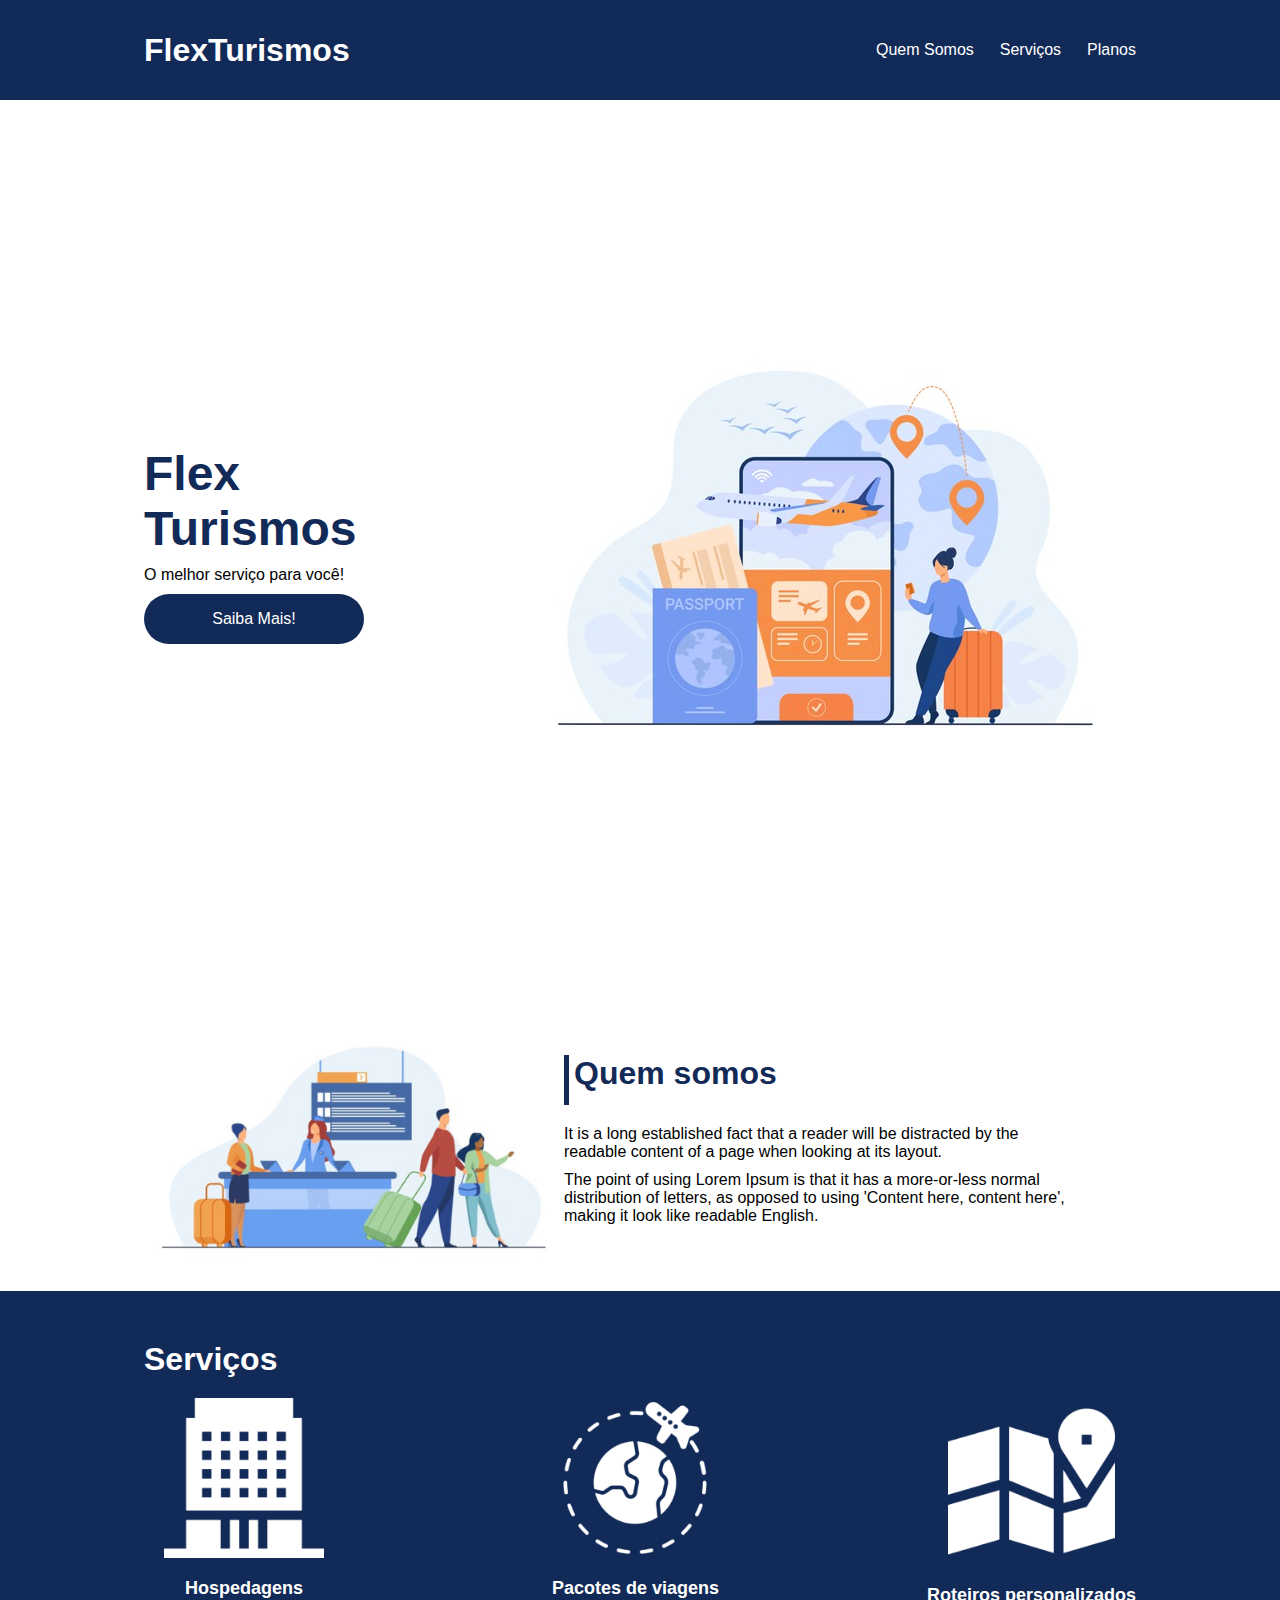
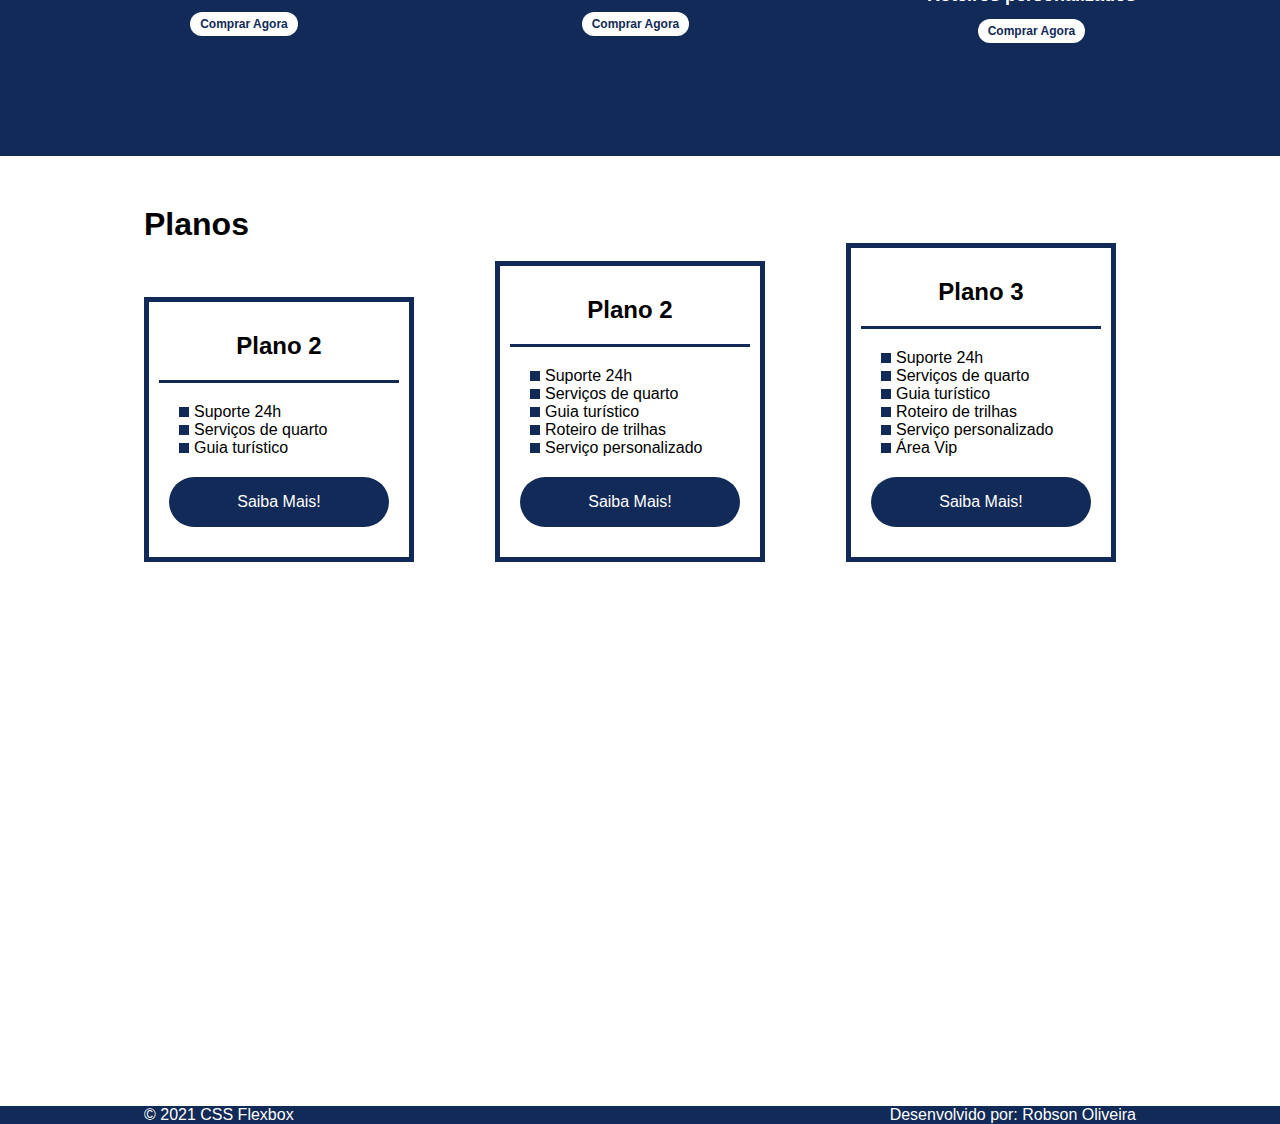
<file: index.html>
<!DOCTYPE html>
<html lang="pt-br">
<head>
    <meta charset="UTF-8">
    <meta name="viewport" content="width=device-width, initial-scale=1.0">
    <title>Flex Turismos</title>
    <link rel="stylesheet" href="./style.css">
    <link rel="preconnect" href="https://fonts.googleapis.com">
    <link rel="preconnect" href="https://fonts.gstatic.com" crossorigin>
    <link href="https://fonts.googleapis.com/css2?family=Open+Sans:ital">
</head>
<body>
    <header>
        <div class="flex-container menu">
            <div><h1>FlexTurismos</h1></div> 
            <ul class="list-items">
                <li><a href="#quem-somos">Quem Somos</a></li>
                <li><a href="#servicos">Serviços</a></li>
                <li><a href="#planos">Planos</a></li>
            </ul>
        </div>
    </header>

    <div class="flex-container apresentacao">
        <div class="texto-apresentacao">
            <h1>Flex <br>Turismos</h1> 
            <p>O melhor serviço para você!</p>
            <a href="" class="btn">Saiba Mais!</a>
        </div>

        <div>
            <div><img src="images/0-main.png" alt="banner de apresentação"></div>
        </div>
    </div>

    <div class="flex-container" id="quem-somos">
        <div>
            <h2>Quem somos</h2>
            <p>It is a long established fact that a reader will be distracted by the readable content of a page when looking at its layout. </p>
            <p>The point of using Lorem Ipsum is that it has a more-or-less normal distribution of letters, as opposed to using 'Content here, content here', making it look like readable English.</p>
        </div>

        <div>
            <img src="./images/1-quem-somos.png" alt="balcão de atendimento">
        </div>
    </div>

    <div class="container-externo">
        <div class="flex-container" id="servicos">
            <div>
                <h2>Serviços</h2>
            </div>

            <div class="list-servicos">
                <div class="item-servico">
                    <div><img src="./images/icon-2.png" alt="hospedagens"></div>
                    <p>Hospedagens</p>
                    <a href="#">Comprar Agora</a>
                </div>

                <div class="item-servico">
                <div><img src="./images/icon-1.png" alt="pacote de viagens"></div>
                <p>Pacotes de viagens</p>
                <a href="#">Comprar Agora</a>
                </div>

                <div class="item-servico">
                    <div><img src="./images/icon-3.png" alt="roteiros personalizados"></div>
                    <p>Roteiros personalizados</p>
                    <a href="#">Comprar Agora</a>
                </div>
            </div>
        </div>
    </div>

    <div class="flex-container" id="planos">

        <div><h2>Planos</h2></div>

        <div class="list-planos">
            <div class="item-plano">
                <h3>Plano 2</h3>
                <ul>
                    <li>Suporte 24h</li>
                    <li>Serviços de quarto</li>
                    <li>Guia turístico</li>
                </ul>
                <a href="#" class="btn">Saiba Mais!</a>
            </div>

            <div class="item-plano">
                <h3>Plano 2</h3>
                <ul>
                    <li>Suporte 24h</li>
                    <li>Serviços de quarto</li>
                    <li>Guia turístico</li>
                    <li>Roteiro de trilhas</li>
                    <li>Serviço personalizado</li>
                </ul>
                <a href="#" class="btn">Saiba Mais!</a>
            </div>

            <div class="item-plano">   
                <h3>Plano 3</h3>
                <ul>
                    <li>Suporte 24h</li>
                    <li>Serviços de quarto</li>
                    <li>Guia turístico</li>
                    <li>Roteiro de trilhas</li>
                    <li>Serviço personalizado</li>
                    <li>Área Vip</li>
                </ul>
                <a href="#" class="btn">Saiba Mais!</a>
            </div>
    </div>
</div>
 
    <footer>
        <div class="flex-container footer">
            <p>&copy; 2021 CSS Flexbox</p>
            <p>Desenvolvido por: Robson Oliveira</p>
        </div>   
    </footer>
</body>
</html>
</file>
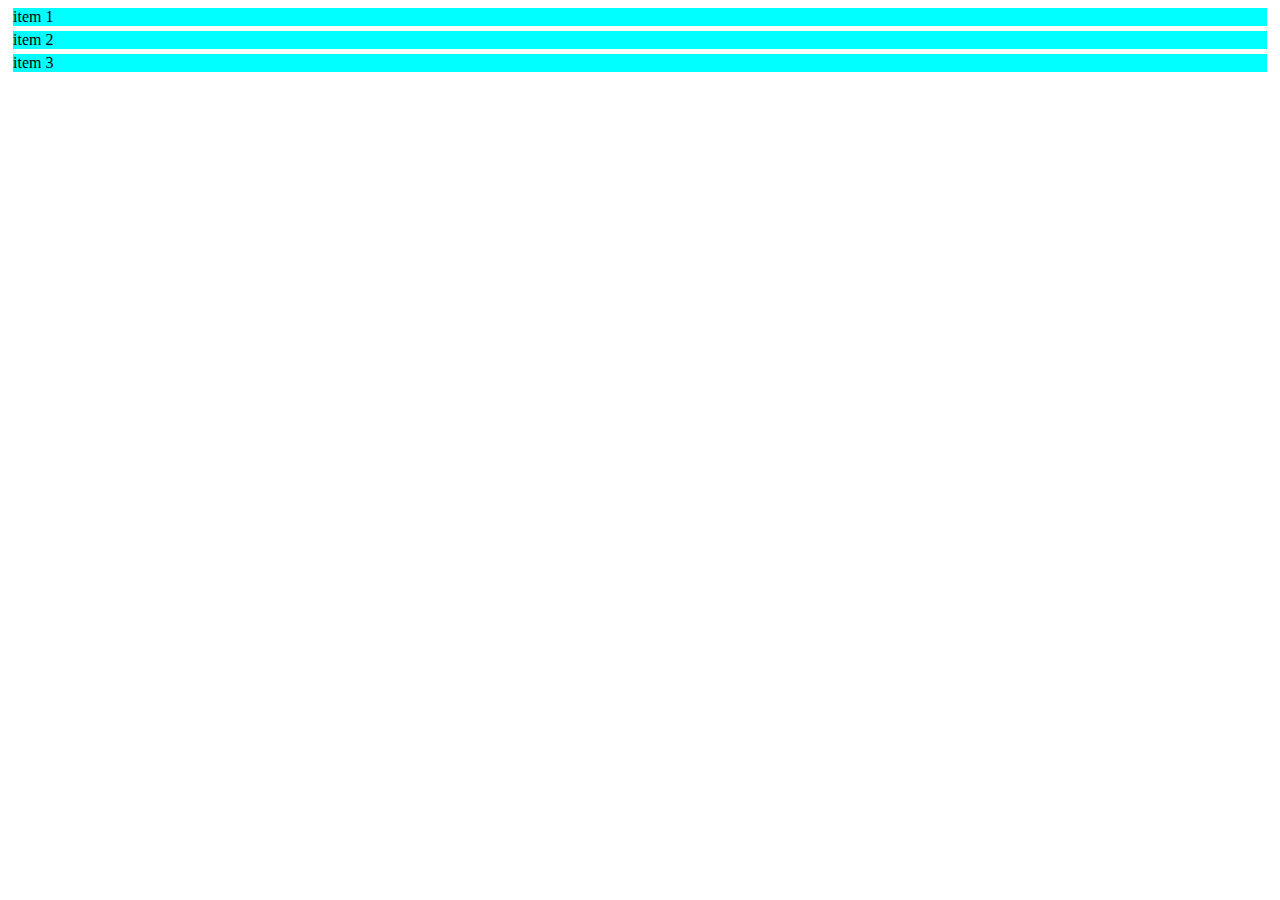
<file: 0-display-flex.html>
<!DOCTYPE html>
 <html lang="en">
 <head>
     <meta charset="UTF-8">
     <meta name="viewport" content="width=device-width, initial-scale=1.0">
     <title>Fundamentos - display flex</title>
     <style>
         .flex{
             max-width: 300px;
             padding: 10px;
             border: 2px solid black;
             display: flex;
         }

         .item{
             background-color: aqua;
             margin: 5px;
         }
     </style>
 </head>
 <body>
     <div>
         <div class="item">item 1</div>
         <div class="item">item 2</div>
         <div class="item">item 3</div>  

     </div>
 </body>
 </html>
</file>
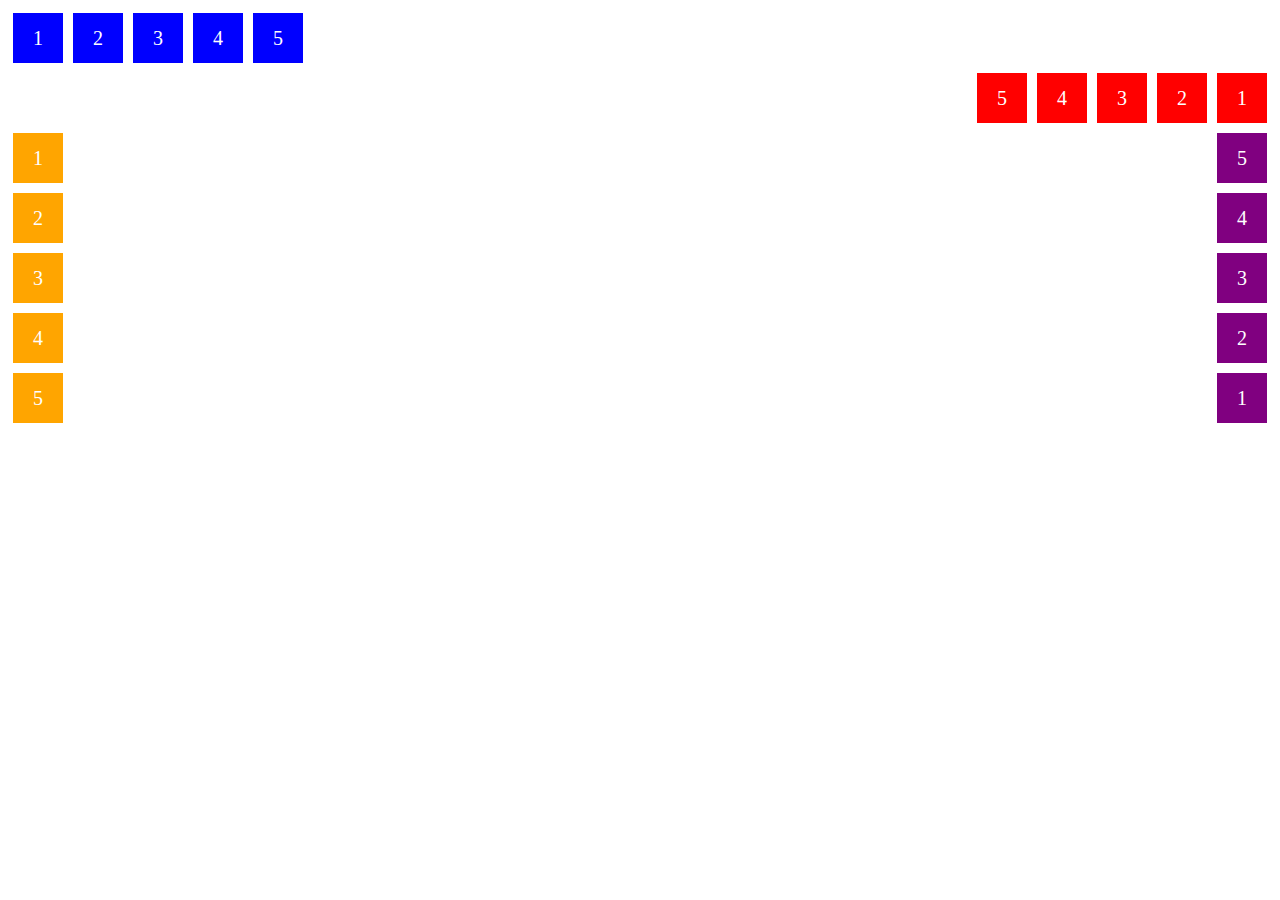
<file: 1-flex-direction.html>
<!DOCTYPE html>
<html lang="en">
<head>
    <meta charset="UTF-8">
    <meta name="viewport" content="width=device-width, initial-scale=1.0">
    <title>Fundamentos - Flex direction</title>

    <style>
        .flex-container{
            margin: 0;
            padding: 0;
            display: flex;
            list-style: none;
        }

        .flex-item{
            background-color: blue;
            height: 50px;
            width: 50px;
            line-height: 50px;
            font-size: 20px;
            color: white;
            text-align: center;
            margin: 5px;
        }

        .row{
            flex-direction: row;
        }

        .row-reverse{
            flex-direction: row-reverse;
        }

        .row-reverse li{
            background-color: red;
        }

        .column{
            float: left;
            flex-direction: column;
        }

        .column li{
            background: orange;    
        }

        .column-reverse{
            float: right;
            flex-direction: column-reverse;
        }

        .column-reverse li{
            background: purple;
        }
    </style>
</head>
<body>
    <ul class="flex-container row">
        <li class="flex-item">1</li>
        <li class="flex-item">2</li>
        <li class="flex-item">3</li>
        <li class="flex-item">4</li>
        <li class="flex-item">5</li>
    </ul>
    
    <ul class="flex-container row-reverse">
        <li class="flex-item">1</li>
        <li class="flex-item">2</li>
        <li class="flex-item">3</li>
        <li class="flex-item">4</li>
        <li class="flex-item">5</li>
    </ul>

    <ul class="flex-container column">
        <li class="flex-item">1</li>
        <li class="flex-item">2</li>
        <li class="flex-item">3</li>
        <li class="flex-item">4</li>
        <li class="flex-item">5</li>
    </ul>

    <ul class="flex-container column-reverse">
        <li class="flex-item">1</li>
        <li class="flex-item">2</li>
        <li class="flex-item">3</li>
        <li class="flex-item">4</li>
        <li class="flex-item">5</li>
    </ul>
</body>
</html>
</file>
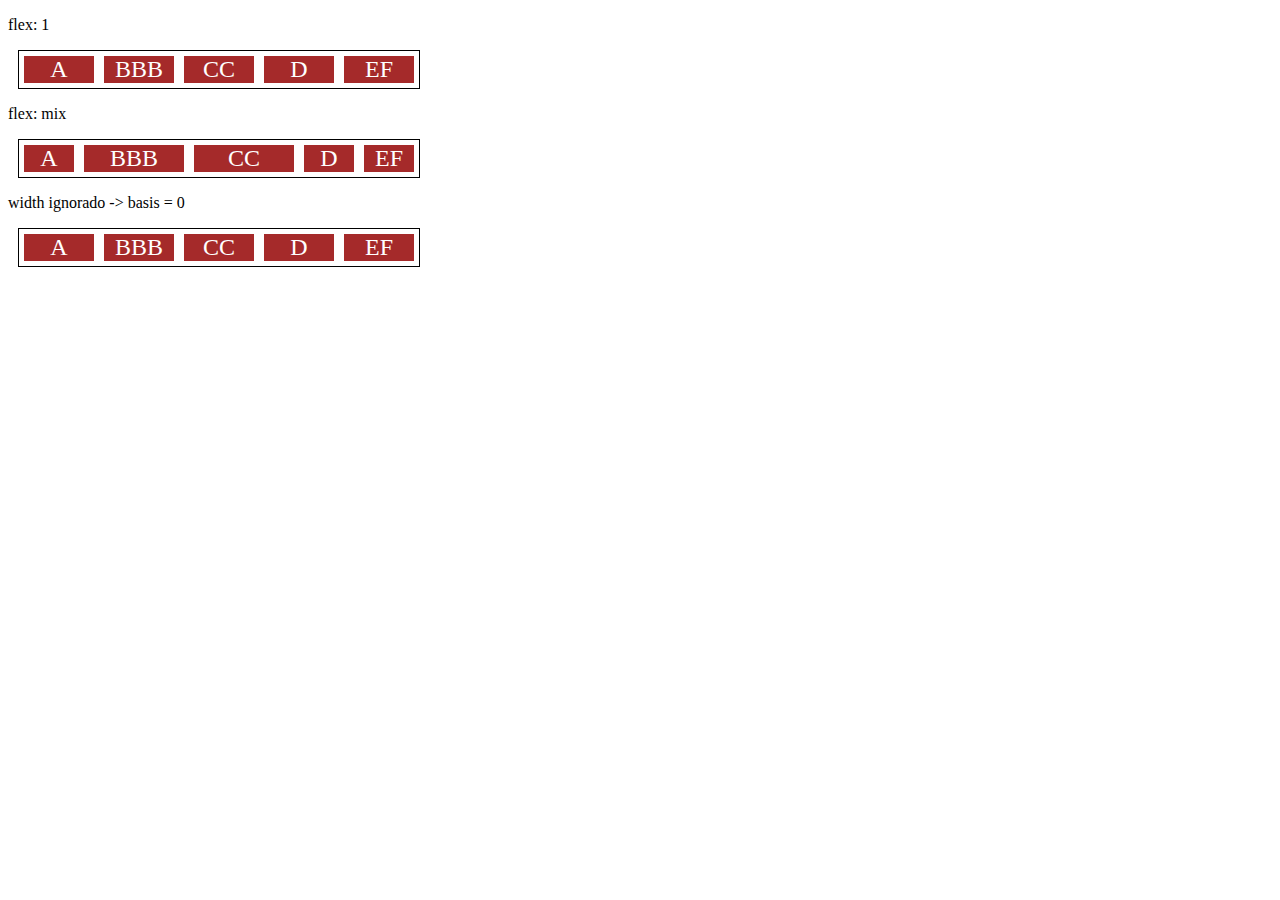
<file: 10-flex.html>
<!DOCTYPE html>
<html lang="en">
<head>
    <meta charset="UTF-8">
    <meta name="viewport" content="width=device-width, initial-scale=1.0">
    <title>Fundamentos - flex</title>
    <style>
        .flex-container{
            display: flex;
            border: 1px solid black;
            max-width: 400px;
            margin: 10px;
        }

        .item{
            background-color: brown;
            color: white;
            font-size: 24px;
            text-align: center;
            margin: 5px;
        }
        
        .flex-1{
            flex: 1;
            /* grow = 1, shrink = 1, basis = 0*/
        }

        .largura{
            width: 200px;
            /* min-width: 250px; */
        }

        .flex-2{
            flex: 2;
            /* grow = 2, shrink = 1, basis = 0*/
        }

    </style>
</head>    
<body>
    <p>flex: 1</p>
    <div class="flex-container">
        <div class="item flex-1">A</div>
        <div class="item flex-1">BBB</div>
        <div class="item flex-1">CC </div>
        <div class="item flex-1">D</div>
        <div class="item flex-1">EF</div>
    </div>
    
    <p>flex: mix</p>
    <div class="flex-container">
        <div class="item flex-1">A</div>
        <div class="item flex-2">BBB</div>
        <div class="item flex-2">CC </div>
        <div class="item flex-1">D</div>
        <div class="item flex-1">EF</div>
    </div>
    
    <p>width ignorado -> basis = 0</p>
    <div class="flex-container">
        <div class="item flex-1">A</div>
        <div class="item flex-1">BBB</div>
        <div class="item flex-1">CC </div>
        <div class="item flex-1">D</div>
        <div class="item flex-1">EF</div>
    </div>   
</body>
</html>
</file>
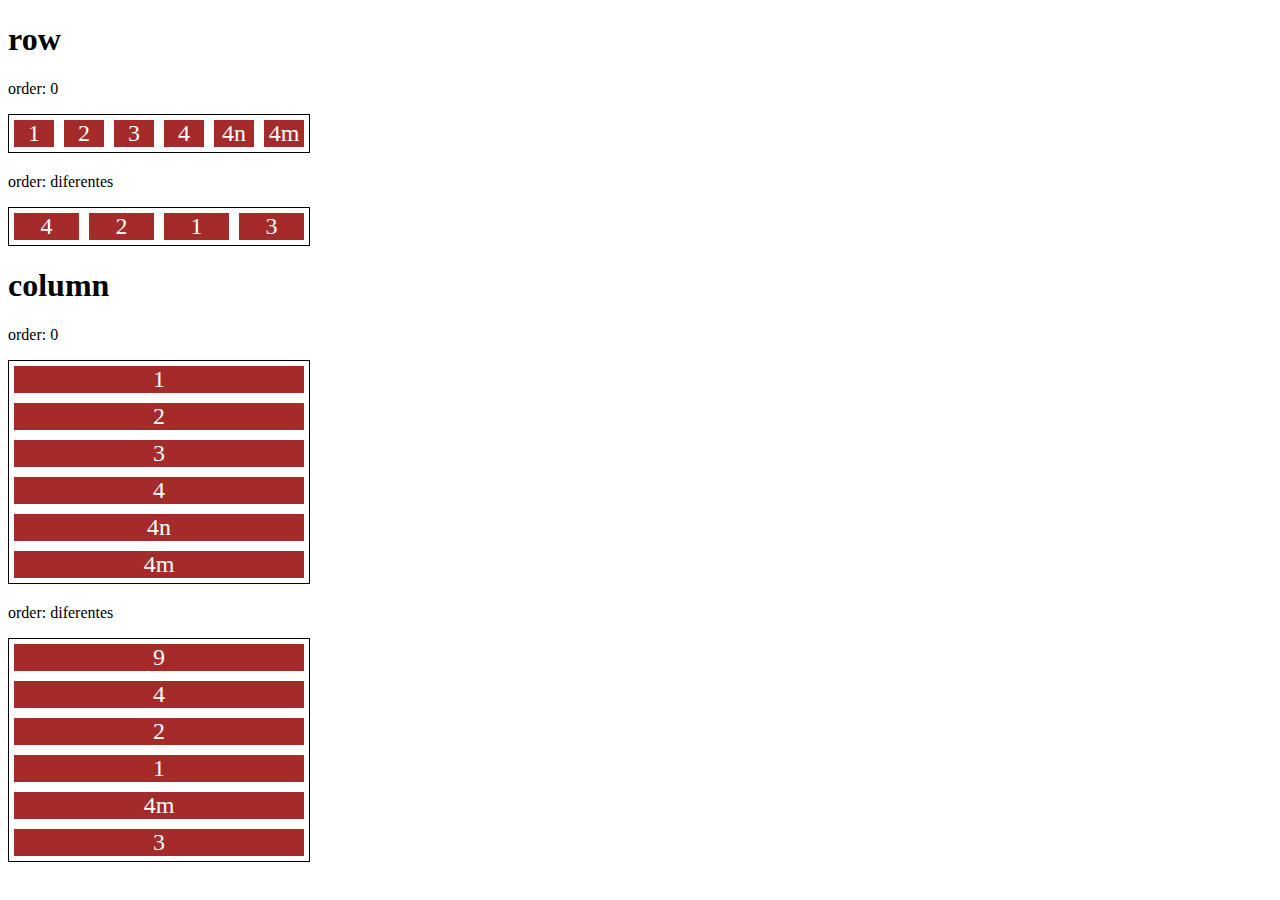
<file: 11-order.html>
<!DOCTYPE html>
<html lang="en">
<head>
    <meta charset="UTF-8">
    <meta name="viewport" content="width=device-width, initial-scale=1.0">
    <title>Fundamentos - order</title>
    <style>
        .flex-container{
            display: flex;
            max-width: 300px;
            border: 1px solid black;
            margin-bottom: 20px;
        }

        .item{
            flex: 1;
            background: brown;
            color: white;
            text-align: center;
            font-size: 24px;
            margin: 5px;
        }

        .o1{
            order: 1;
        }

        .o2{
            order: 2;
        }

        .o3{
            order: 3;
        }

        .o4{
            order: 4;
        }

        .direction{
            flex-direction: column;
        }
    </style>
</head>
<body>
    <h1>row</h1>
    <p>order: 0</p>
    <div class="flex-container">
        <div class="item">1</div>
        <div class="item">2</div>
        <div class="item">3</div>
        <div class="item">4</div>
        <div class="item">4n</div>
        <div class="item">4m</div>
    </div>
    
    <p>order: diferentes</p>
    <div class="flex-container">
        <div class="item o3">1</div>
        <div class="item o2">2</div>
        <div class="item o4">3</div>
        <div class="item o1">4</div>
    </div>
    
    <h1>column</h1>
    <p>order: 0</p>
    <div class="flex-container direction">
        <div class="item">1</div>
        <div class="item">2</div>
        <div class="item">3</div>
        <div class="item">4</div>
        <div class="item">4n</div>
        <div class="item">4m</div>
    </div>
    
    <p>order: diferentes</p>
    <div class="flex-container direction">
        <div class="item o1">9</div>
        <div class="item o4">4m</div>
        <div class="item o3">1</div>
        <div class="item o2">2</div>
        <div class="item o4">3</div>
        <div class="item o1">4</div>
    </div>   
</body>
</html>
</file>
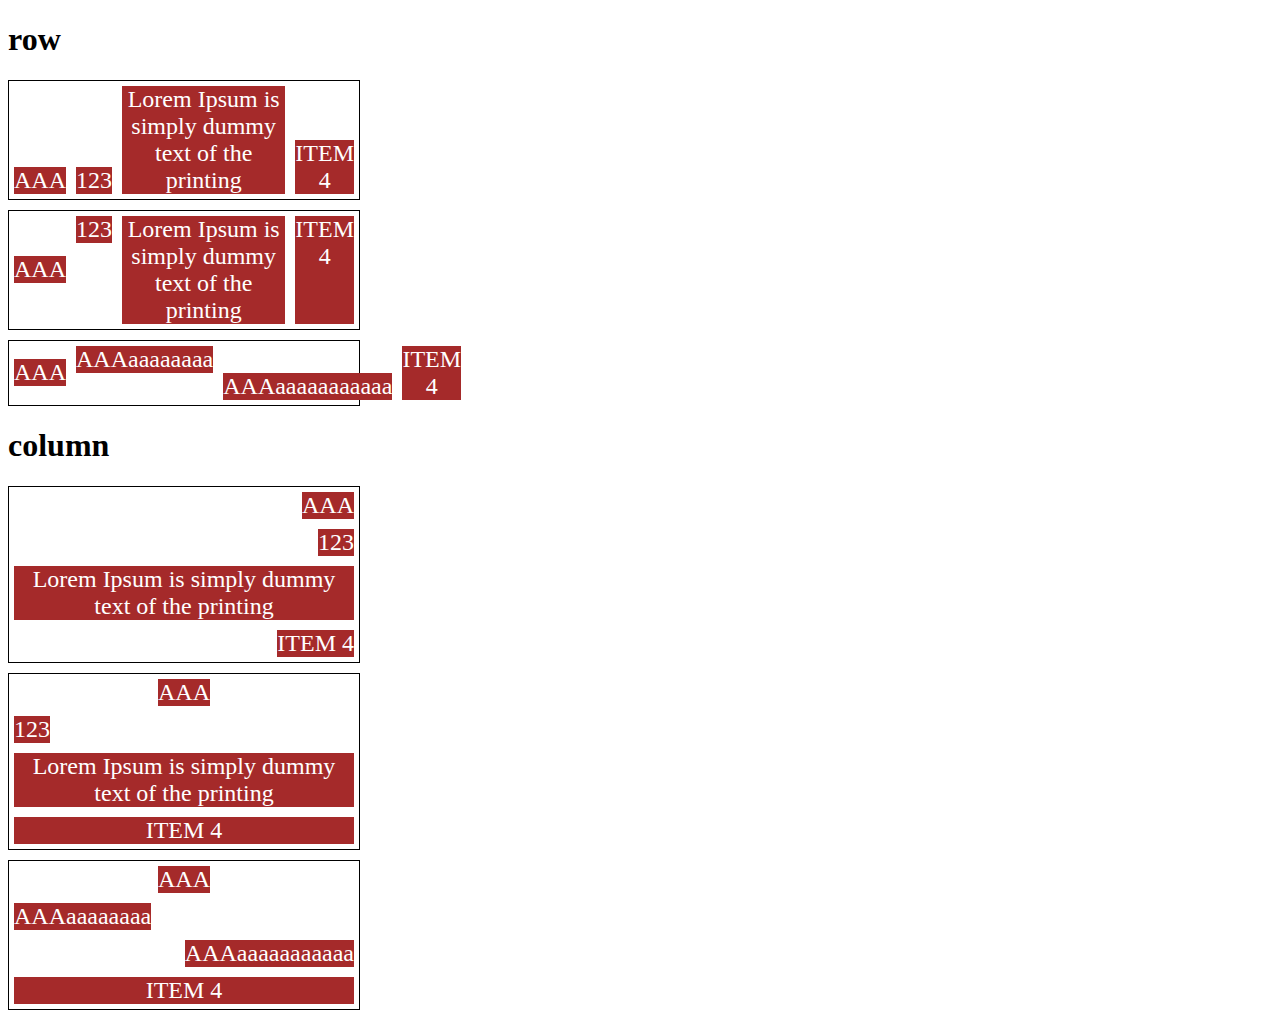
<file: 12-align-self.html>
<!DOCTYPE html>
<html lang="en">
<head>
    <meta charset="UTF-8">
    <meta name="viewport" content="width=device-width, initial-scale=1.0">
    <title>Fundamentos - align self</title>
    <style>
        .flex-container{
            max-width: 350px;
            border: 1px solid;
            margin-bottom: 10px;
            display: flex;
            /* align-items: center; */
        }

        .align-container{
            align-items: flex-end;
        }

       .item{
           background-color: brown;
           color: white;
           font-size: 24px;
           text-align: center;
           margin: 5px;
       }

       .center{
           align-self: center;
       }

       .start{
           align-self: flex-start;
       }

       .end{
           align-self: flex-end;
       }

       .baseline{
           align-self: baseline;
       }

       .stretch{
           align-self: stretch;
       }

       .auto{
           align-self: auto;
       }

       .direction{
           flex-direction: column;
       }
    </style>
</head>
<body>
    <h1>row</h1>
    <section class="flex-container align-container">
        <div class="item auto">AAA</div>
        <div class="item auto">123</div>
        <div class="item auto">Lorem Ipsum is simply dummy text of the printing </div>
        <div class="item auto">ITEM 4</div>
    </section>

    <section class="flex-container">
        <div class="item center">AAA</div>
        <div class="item start">123</div>
        <div class="item stretch">Lorem Ipsum is simply dummy text of the printing </div>
        <div class="item rend">ITEM 4</div>
    </section>

    <section class="flex-container">
        <div class="item center">AAA</div>
        <div class="item start">AAAaaaaaaaa</div>
        <div class="item end">AAAaaaaaaaaaaa</div>
        <div class="item stretch">ITEM 4</div>
    </section>
    
    <h1>column</h1>
    <section class="flex-container align-container direction">
        <div class="item auto">AAA</div>
        <div class="item auto">123</div>
        <div class="item auto">Lorem Ipsum is simply dummy text of the printing </div>
        <div class="item auto">ITEM 4</div>
    </section>

    <section class="flex-container direction">
        <div class="item center">AAA</div>
        <div class="item start">123</div>
        <div class="item stretch">Lorem Ipsum is simply dummy text of the printing </div>
        <div class="item rend">ITEM 4</div>
    </section>

    <section class="flex-container direction">
        <div class="item center">AAA</div>
        <div class="item start">AAAaaaaaaaa</div>
        <div class="item end">AAAaaaaaaaaaaa</div>
        <div class="item stretch">ITEM 4</div>
    </section>
    
</body>
</html>
</file>
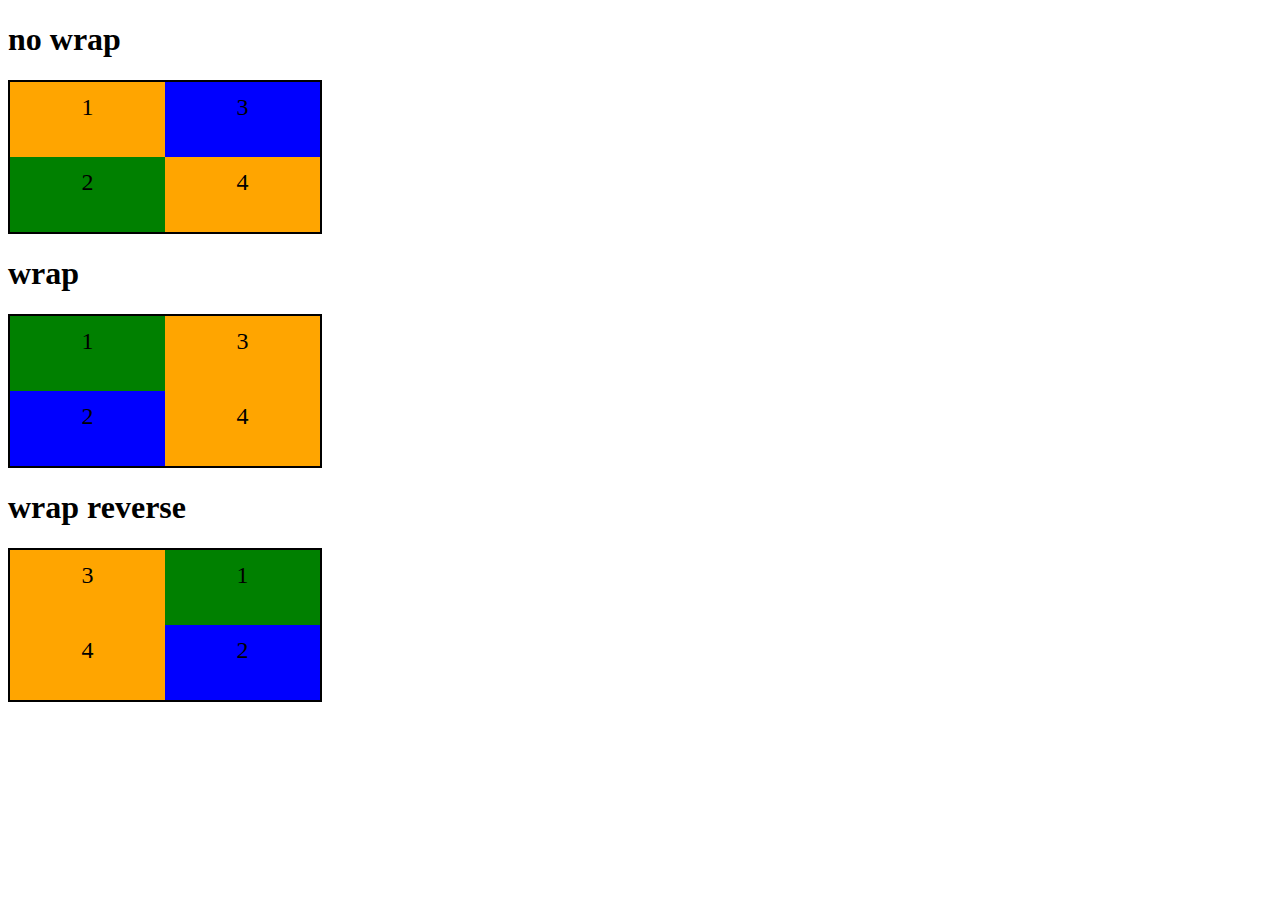
<file: 2-flex-wrap.html>
<!DOCTYPE html>
<html lang="en">
<head>
    <meta charset="UTF-8">
    <meta name="viewport" content="width=device-width, initial-scale=1.0">
    <title>Document</title>

    <style>
        .flex-container{
            display: flex;
            flex-direction: column;
            height: 150px;
            border: 2px solid black;
            max-width: 310px;
        }

        .item{
            font-size: 24px;
            height: 50%;
            text-align: center;
            min-width: 100px;
            line-height: 50px;
        }

        .nowrap{
            flex-wrap: nowrap;
        }

        .wrap{
            flex-wrap: wrap;
        }

        .wrap-reverse{
            flex-wrap: wrap-reverse;

        }

        .blue{
            background-color: blue;
        }

        .green{
            background-color: green;
        }

        .orange{
            background-color: orange;
        }
    </style>
</head>
<body>
    <h1>no wrap</h1> 

    <div class="flex-container no wrap">
        <div class="item orange">1</div>
        <div class="item green">2</div>
        <div class="item blue">3</div>
        <div class="item orange">4</div>
    </div>

    <h1>wrap</h1>

    <div class="flex-container wrap">
        <div class="item green">1</div>
        <div class="item blue">2</div>
        <div class="item orange">3</div>
        <div class="item orange">4</div>
    </div>

    <h1>wrap reverse</h1>
 
    <div class="flex-container wrap-reverse">
        <div class="item green">1</div>
        <div class="item blue">2</div>
        <div class="item orange">3</div>
        <div class="item orange">4</div>
    </div>

</body>
</html>
</file>
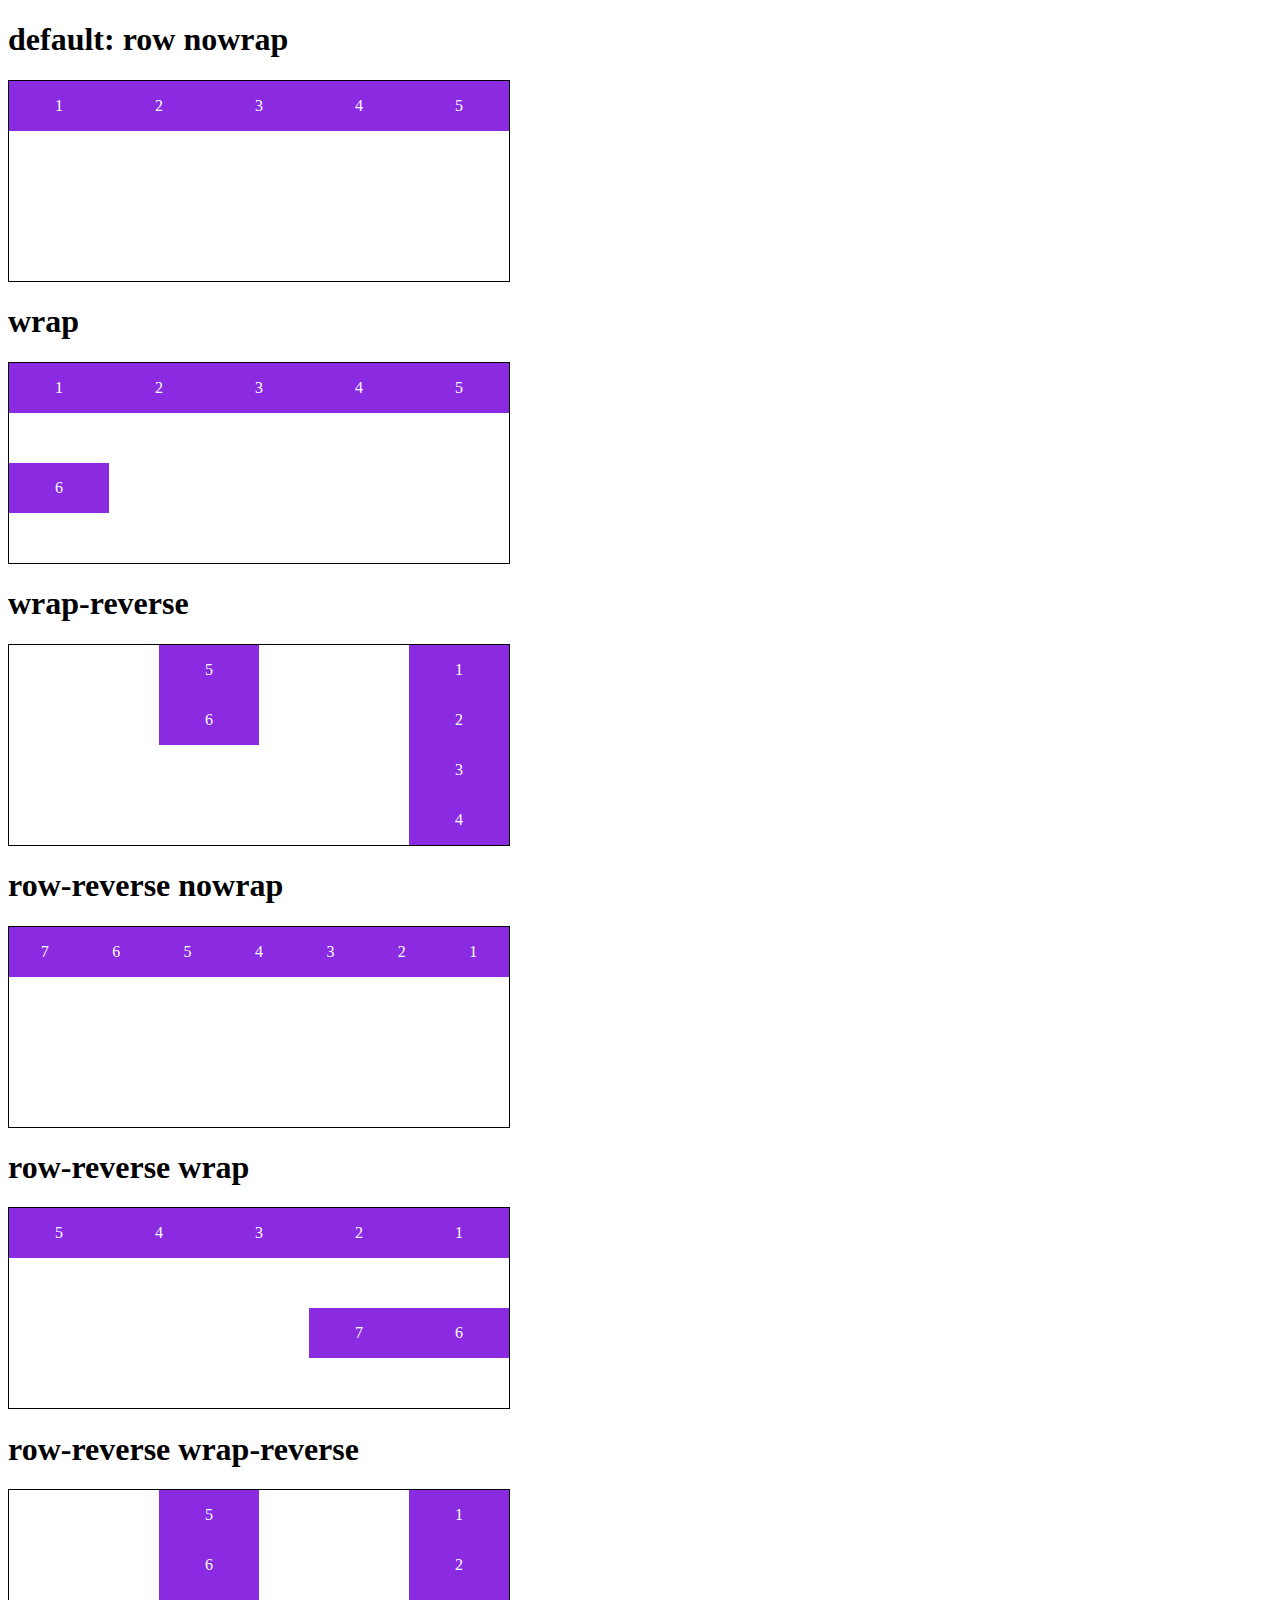
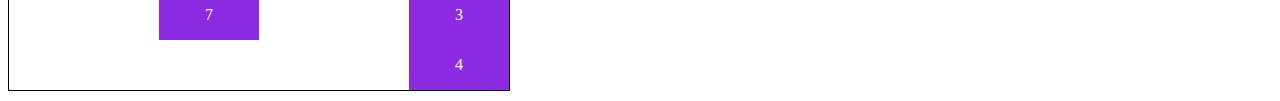
<file: 3-flex-flow.html>
<!DOCTYPE html>
<html lang="en">
<head>
    <meta charset="UTF-8">
    <meta name="viewport" content="width=device-width, initial-scale=1.0">
    <title>Document</title>

    <style>
        .flex-container{
            display: flex;
            border: 1px solid black;
            max-width: 500px;
            margin-bottom: 10px;
            height: 200px;
        }

        .default{
            flex-flow: row nowrap;
        }

        .wrap{
            flex-flow: row wrap;
        }

        .wrap-reverse{
            flex-flow: column wrap-reverse;
        }

        .r-nowrap{
            flex-flow: row-reverse nowrap;
        }

        .r-wrap{
            flex-flow: row-reverse wrap;
        }

        .rr-wrap{
            flex-flow: column wrap-reverse;
        }


        .item{
            background-color: blueviolet;
            max-resolution: 5px;
            color: white;
            text-align: center;
            width: 100px;
            height: 50px;
            line-height:50px; 
        }
    </style>
</head>
<body>
    <h1>default: row nowrap</h1>
    <div class="flex-container default">
        <div class="item">1</div>
        <div class="item">2</div>
        <div class="item">3</div>
        <div class="item">4</div>
        <div class="item">5</div>
    </div>

    <h1>wrap</h1>
    <div class="flex-container wrap">
        <div class="item">1</div>
        <div class="item">2</div>
        <div class="item">3</div>
        <div class="item">4</div>
        <div class="item">5</div>
        <div class="item">6</div>
    </div>
    
    <h1>wrap-reverse</h1>
    <div class="flex-container wrap-reverse">
        <div class="item">1</div>
        <div class="item">2</div>
        <div class="item">3</div>
        <div class="item">4</div>
        <div class="item">5</div>
        <div class="item">6</div>
    </div>

    <h1>row-reverse nowrap</h1>
    <div class="flex-container r-nowrap">
        <div class="item">1</div>
        <div class="item">2</div>
        <div class="item">3</div>
        <div class="item">4</div>
        <div class="item">5</div>
        <div class="item">6</div>
        <div class="item">7</div>
    </div>

    <h1>row-reverse wrap</h1>
    <div class="flex-container r-wrap">
        <div class="item">1</div>
        <div class="item">2</div>
        <div class="item">3</div>
        <div class="item">4</div>
        <div class="item">5</div>
        <div class="item">6</div>
        <div class="item">7</div>
    </div>

    <h1>row-reverse wrap-reverse</h1>
    <div class="flex-container rr-wrap">
        <div class="item">1</div>
        <div class="item">2</div>
        <div class="item">3</div>
        <div class="item">4</div>
        <div class="item">5</div>
        <div class="item">6</div>
        <div class="item">7</div>
    </div>
</body>
</html>
</file>
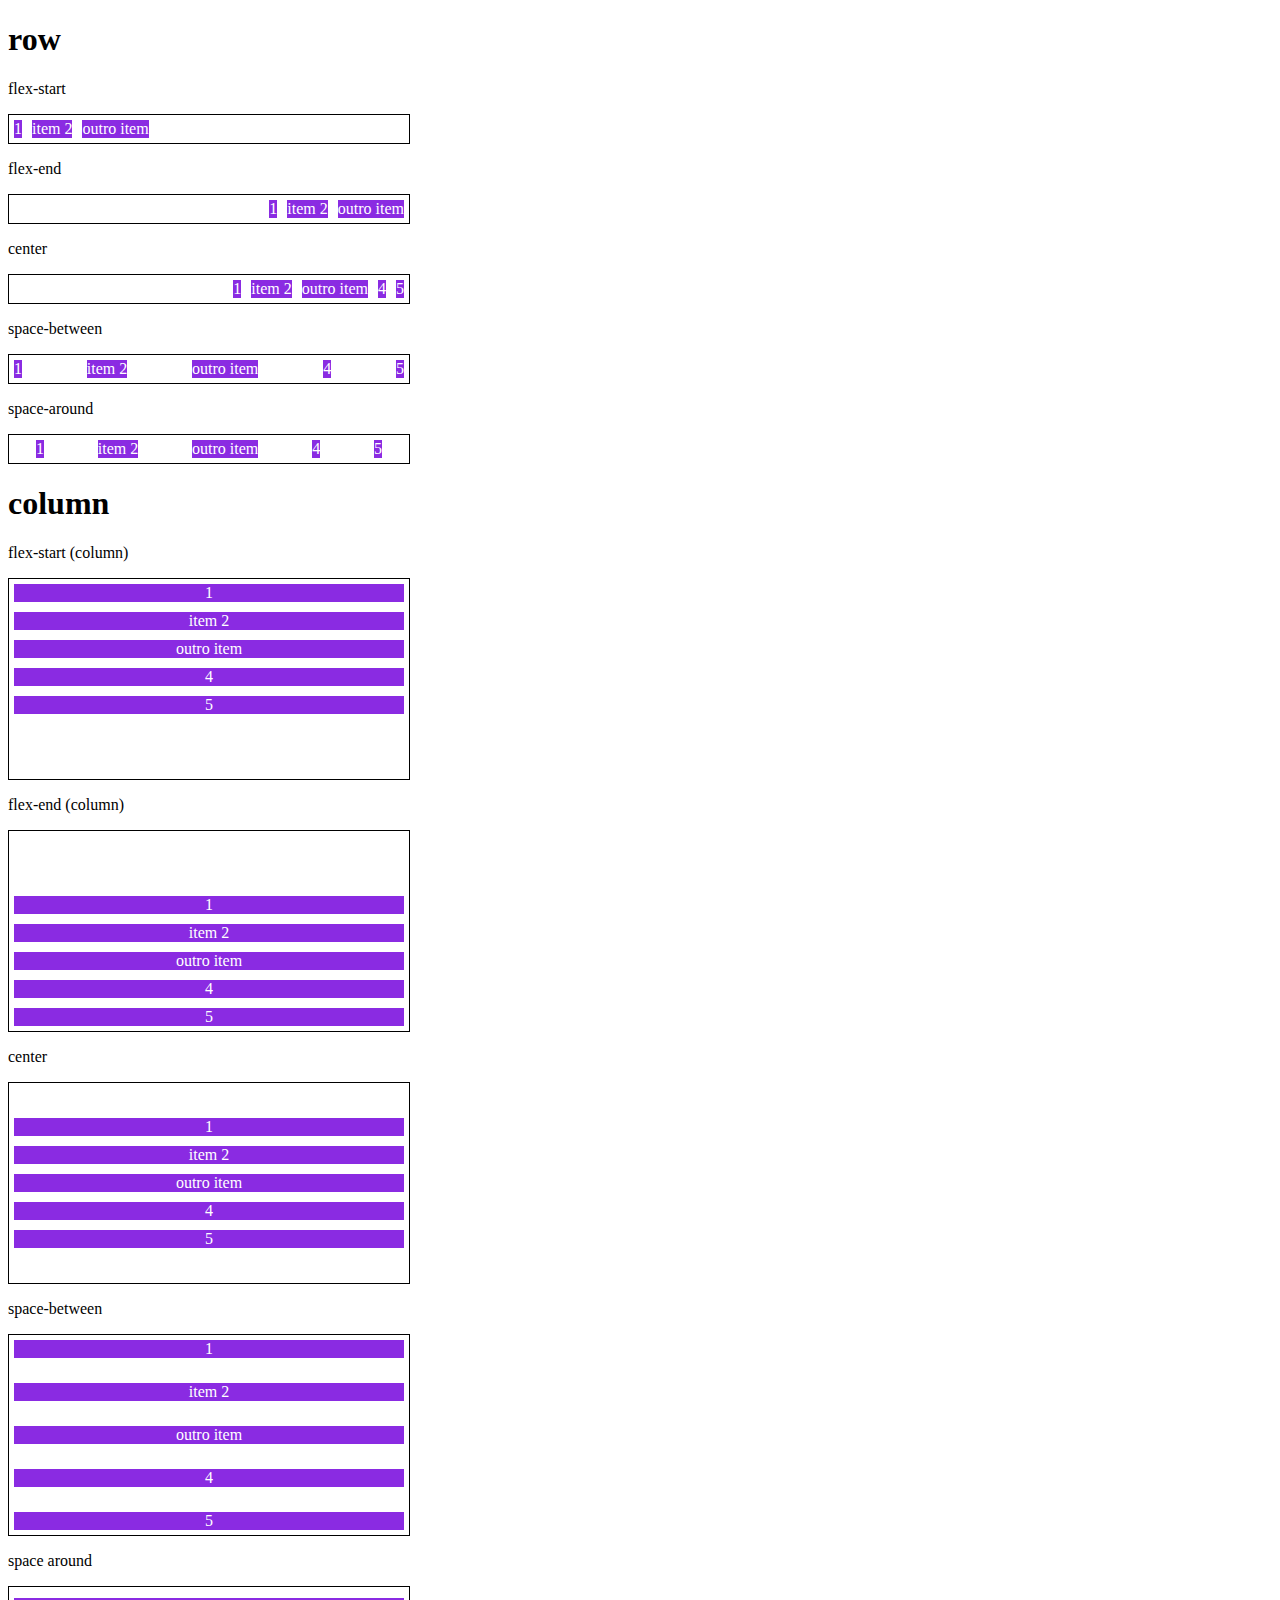
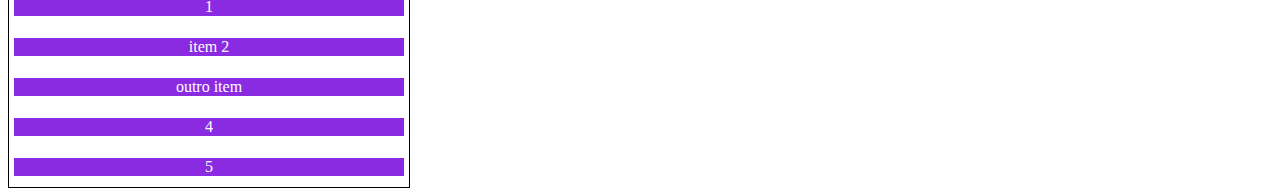
<file: 4-justify-containier.html>
<!DOCTYPE html>
<html lang="en">
<head>
    <meta charset="UTF-8">
    <meta name="viewport" content="width=device-width, initial-scale=1.0">
    <title>Document</title>
    <style>
        .container{
            max-width: 400px;
            border: 1px solid black;
            margin: 0;
            display: flex;
        }

        .item{
        background-color: blueviolet;
        margin: 5px;
        text-align: center;
        color: white;
        }

        .flex-start{
            justify-content: flex-start;
        }

        .flex-end{
            justify-content: flex-end;
        }

        .center{
            justify-content: center;
        }

        .space-between{
            justify-content: space-between;
        }

        .space-around{
            justify-content: space-around;
        }

        .column{
            flex-direction: column;
            min-height: 200px;
        }
    </style>
</head>
<body>
    <h1>row</h1>
    <p>flex-start</p>
    <section class="container flex-start">
        <div class="item">1</div>
        <div class="item">item 2</div>
        <div class="item">outro item</div>
    </section>

    <p>flex-end</p>
    <section class="container flex-end">
        <div class="item">1</div>
        <div class="item">item 2</div>
        <div class="item">outro item</div>
    </section>

    <p>center</p>
    <section class="container flex-end">
        <div class="item">1</div>
        <div class="item">item 2</div>
        <div class="item">outro item</div>
        <div class="item">4</div>
        <div class="item">5</div>
    </section>

    <p>space-between</p>
    <section class="container space-between">
        <div class="item">1</div>
        <div class="item">item 2</div>
        <div class="item">outro item</div>
        <div class="item">4</div>
        <div class="item">5</div>
    </section>

    <p>space-around</p>
    <section class="container space-around">
        <div class="item">1</div>
        <div class="item">item 2</div>
        <div class="item">outro item</div>
        <div class="item">4</div>
        <div class="item">5</div>
    </section>

    <h1>column</h1>

    <p>flex-start (column)</p>
    <section class="container flex-start column">
        <div class="item">1</div>
        <div class="item">item 2</div>
        <div class="item">outro item</div>
        <div class="item">4</div>
        <div class="item">5</div>
    </section>

    <p>flex-end (column)</p>
    <section class="container flex-end column">
        <div class="item">1</div>
        <div class="item">item 2</div>
        <div class="item">outro item</div>
        <div class="item">4</div>
        <div class="item">5</div>
    </section>

    <p>center</p>
    <section class="container center column">
        <div class="item">1</div>
        <div class="item">item 2</div>
        <div class="item">outro item</div>
        <div class="item">4</div>
        <div class="item">5</div>
    </section>

    <p>space-between</p>
    <section class="container space-between column">
        <div class="item">1</div>
        <div class="item">item 2</div>
        <div class="item">outro item</div>
        <div class="item">4</div>
        <div class="item">5</div>
    </section>

    <p>space around</p>
    <section class="container space-around column">
        <div class="item">1</div>
        <div class="item">item 2</div>
        <div class="item">outro item</div>
        <div class="item">4</div>
        <div class="item">5</div>
    </section>
</body>
</html>
</file>
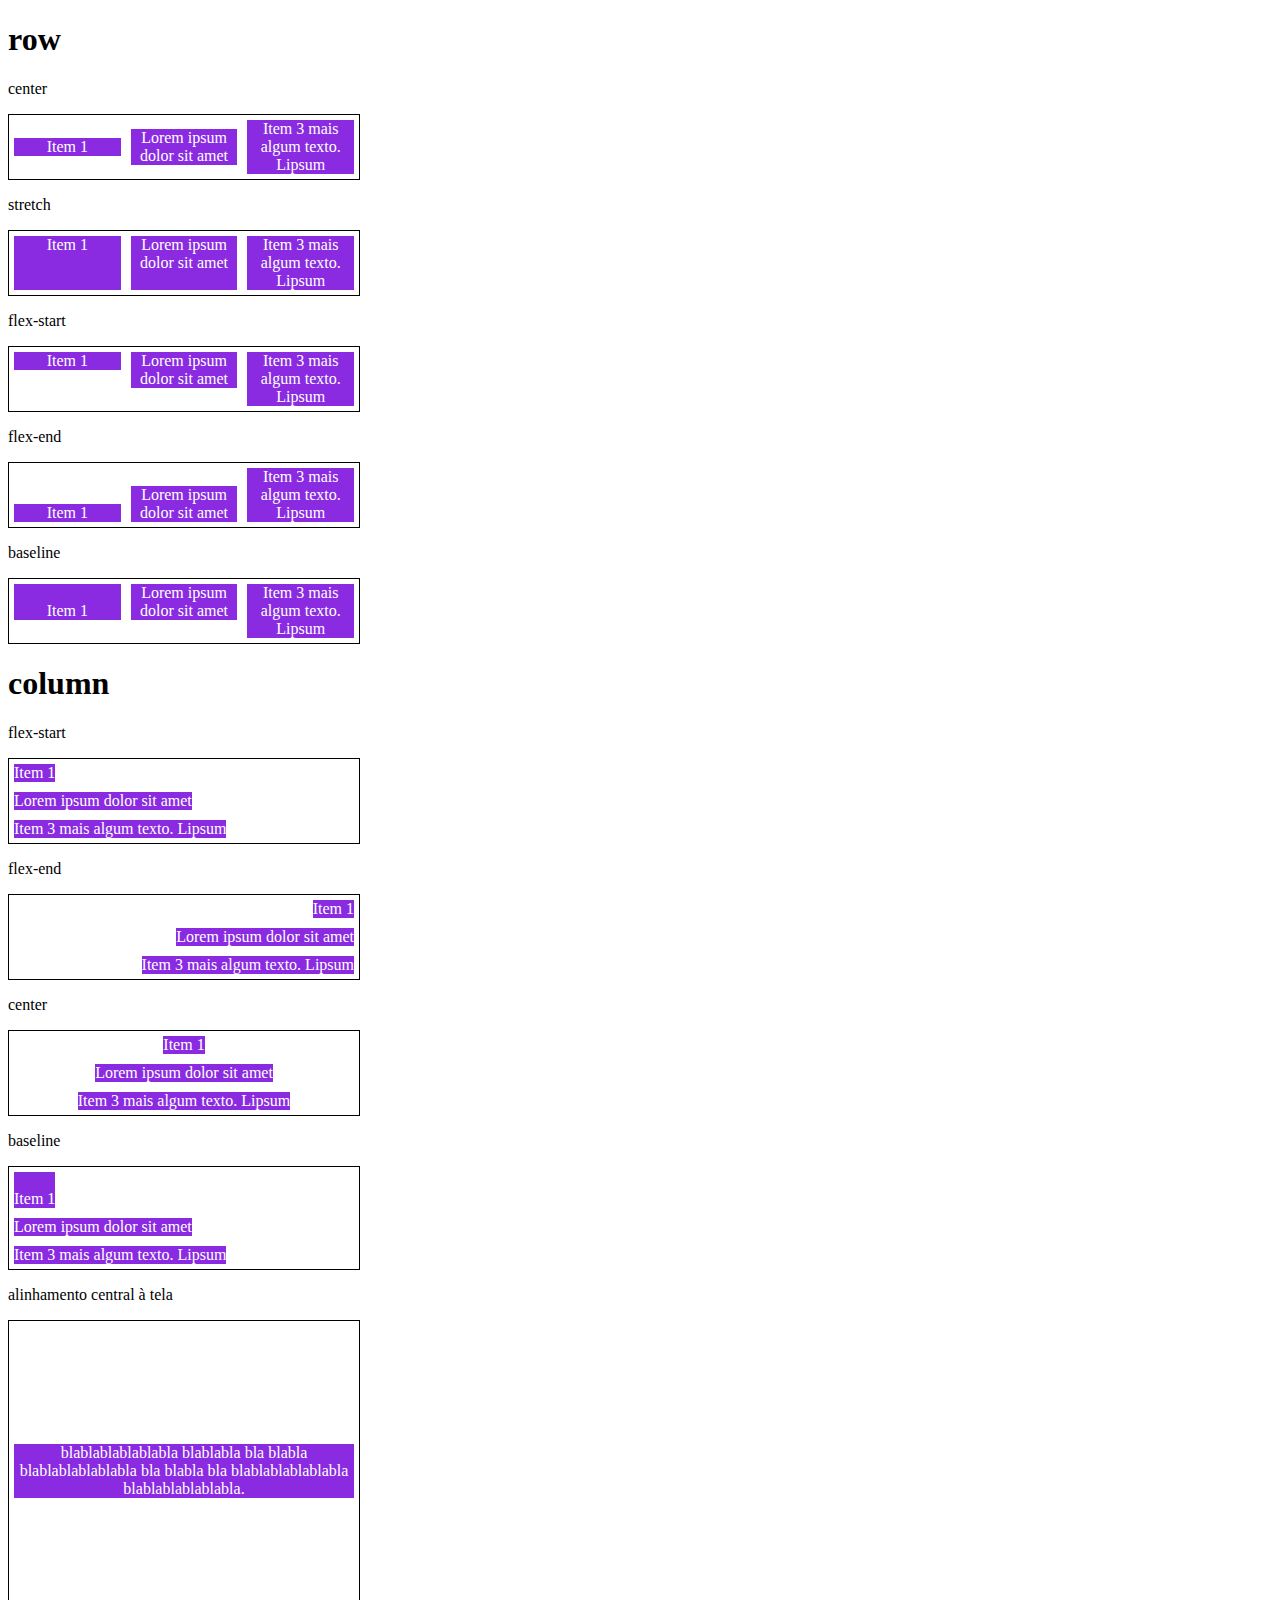
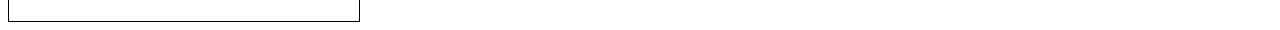
<file: 5-allign-itens.html>
<!DOCTYPE html>
<html lang="en">
<head>
    <meta charset="UTF-8">
    <meta name="viewport" content="width=device-width, initial-scale=1.0">
    <title>Document</title>

    <style>
        .container{
            max-width: 350px;
            border: 1px solid black;
            display: flex;
        }

        .item{
            background-color: blueviolet;
            margin: 5px;
            color: white;
            text-align: center;
            flex: 1;
        }

        .center{
            align-items: center;
        }

        .stretch{
            align-items: stretch;
        }

        .start{
            align-items: flex-start;
        }

        .end{
            align-items: flex-end;
        }

        .baseline{
            align-items: baseline;
        }

        .column{
            flex-direction: column;
        }

        .central{
            height: 300px;
            justify-content: center;
        }
    </style>
</head>
<body>
    <h1>row</h1>
    <p>center</p>
    <section class="container center">
        <div class="item">Item 1</div>
        <div class="item">Lorem ipsum dolor sit amet</div>
        <div class="item">Item 3 mais algum texto. Lipsum</div>
    </section>

    <p>stretch</p>
    <section class="container stretch">
        <div class="item">Item 1</div>
        <div class="item">Lorem ipsum dolor sit amet</div>
        <div class="item">Item 3 mais algum texto. Lipsum</div>
    </section>

    <p>flex-start</p>
    <section class="container start">
        <div class="item">Item 1</div>
        <div class="item">Lorem ipsum dolor sit amet</div>
        <div class="item">Item 3 mais algum texto. Lipsum</div>
    </section>

    <p>flex-end</p>
    <section class="container end">
        <div class="item">Item 1</div>
        <div class="item">Lorem ipsum dolor sit amet</div>
        <div class="item">Item 3 mais algum texto. Lipsum</div>
    </section>

    <p>baseline</p>
    <section class="container baseline">
        <div class="item"><br>Item 1</div>
        <div class="item">Lorem ipsum dolor sit amet</div>
        <div class="item">Item 3 mais algum texto. Lipsum</div>
    </section>

    <h1>column</h1>
    <p>flex-start</p>
    <section class="container start column">
        <div class="item">Item 1</div>
        <div class="item">Lorem ipsum dolor sit amet</div>
        <div class="item">Item 3 mais algum texto. Lipsum</div>
    </section>

    <p>flex-end</p>
    <section class="container end column">
        <div class="item">Item 1</div>
        <div class="item">Lorem ipsum dolor sit amet</div>
        <div class="item">Item 3 mais algum texto. Lipsum</div>
    </section>

    <p>center</p>
    <section class="container center column">
        <div class="item">Item 1</div>
        <div class="item">Lorem ipsum dolor sit amet</div>
        <div class="item">Item 3 mais algum texto. Lipsum</div>
    </section>

    <p>baseline</p>
    <section class="container baseline column">
        <div class="item"><br>Item 1</div>
        <div class="item">Lorem ipsum dolor sit amet</div>
        <div class="item">Item 3 mais algum texto. Lipsum</div>
    </section>

    <p>alinhamento central à tela</p>
    <section class="container central center">
        <div class="item">blablablablablabla blablabla 
            bla blabla blablablablablabla bla blabla bla
            blablablablablabla blablablablablabla.</div>
    </section>
</body>
</html>
</file>
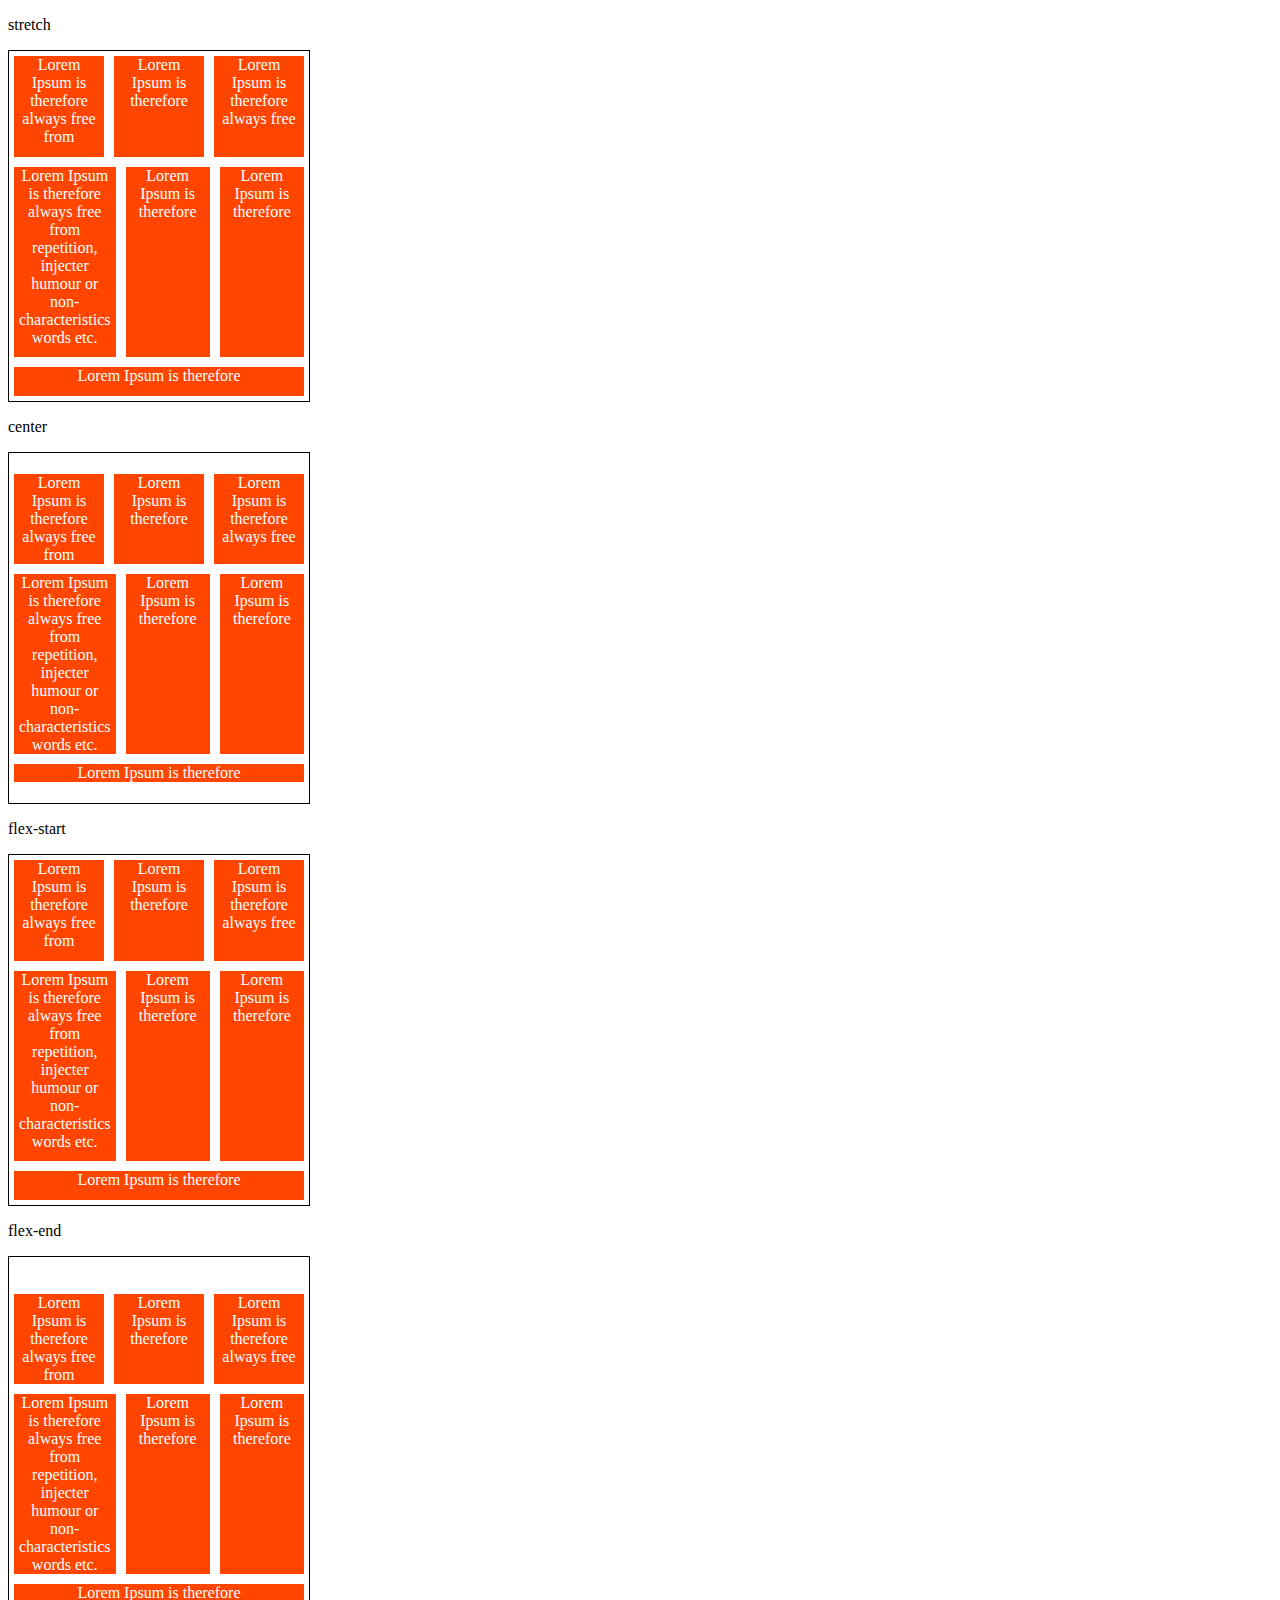
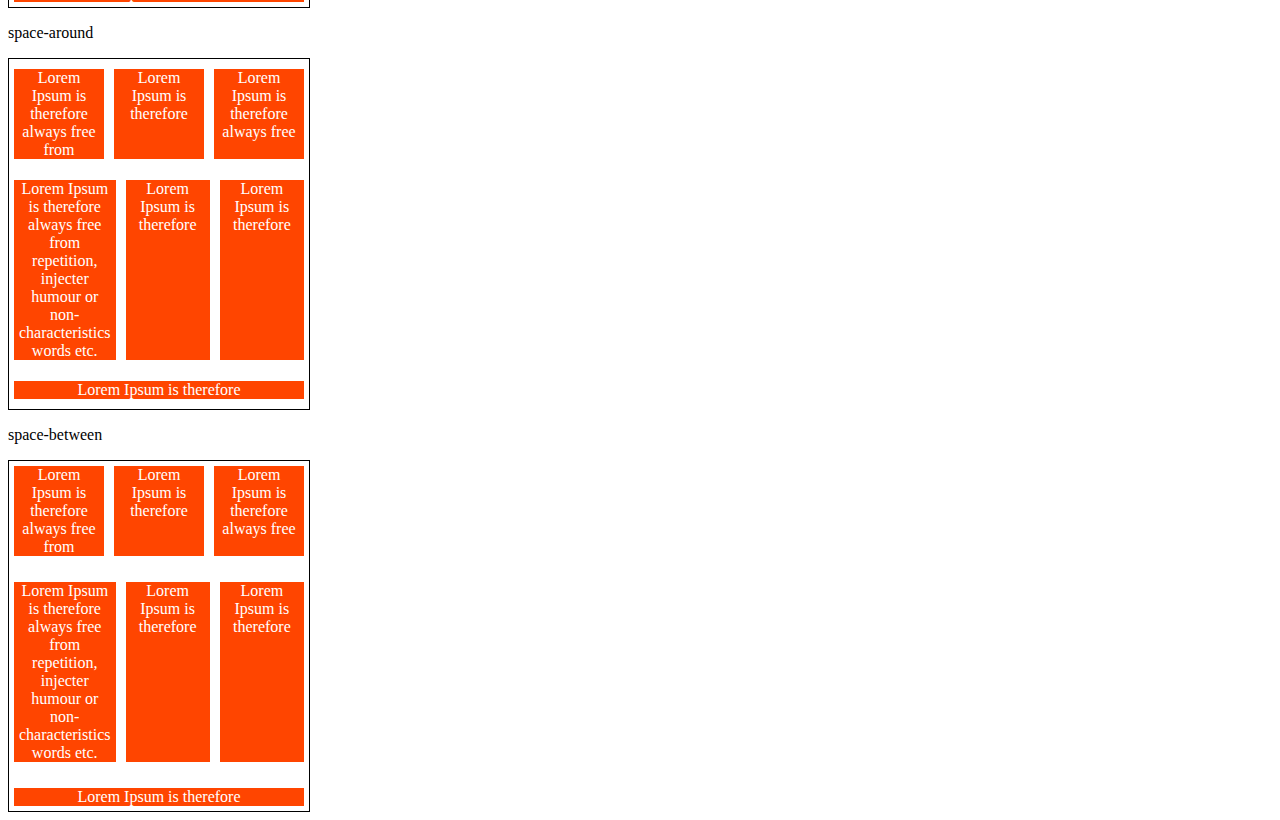
<file: 6-allign-content.html>
<!DOCTYPE html>
<html lang="en">
<head>
    <meta charset="UTF-8">
    <meta name="viewport" content="width=device-width, initial-scale=1.0">
    <title>Fundamentos - align content</title>
    <style>
        .container{
            height: 350px;
            max-width: 300px;
            display: flex;
            flex-wrap: wrap;
            border: 1px solid black;
        }

        .item{
            background-color: orangered;
            padding: 0 5px;
            margin: 5px;
            flex: 1;
            text-align: center;
            color: white;
        }
        .stretch{
            align-content: stretch;
        }

        .center{
            align-content: center;
        }

        .flex-star{
            align-content: flex-start;
        }

        .flex-end{
            align-content: flex-end;
        }

        .space-around{
            align-content: space-around;
        }

        .space-between{
            align-content: space-between;
        }
    </style>    
</head>
<body>
    <p>stretch</p>
    <div class="container stretch">
        <div class="item">Lorem Ipsum is therefore always free from</div>
        <div class="item">Lorem Ipsum is therefore</div>
        <div class="item">Lorem Ipsum is therefore always free</div>
        <div class="item">Lorem Ipsum is therefore always free from repetition, injecter humour or non-characteristics words etc.</div>
        <div class="item">Lorem Ipsum is therefore</div>
        <div class="item">Lorem Ipsum is therefore</div>
        <div class="item">Lorem Ipsum is therefore</div>
    </div>

    <p>center</p>
    <div class="container center">
        <div class="item">Lorem Ipsum is therefore always free from</div>
        <div class="item">Lorem Ipsum is therefore</div>
        <div class="item">Lorem Ipsum is therefore always free</div>
        <div class="item">Lorem Ipsum is therefore always free from repetition, injecter humour or non-characteristics words etc.</div>
        <div class="item">Lorem Ipsum is therefore</div>
        <div class="item">Lorem Ipsum is therefore</div>
        <div class="item">Lorem Ipsum is therefore</div>
    </div>   

    <p>flex-start</p>
    <div class="container flex-start">
        <div class="item">Lorem Ipsum is therefore always free from</div>
        <div class="item">Lorem Ipsum is therefore</div>
        <div class="item">Lorem Ipsum is therefore always free</div>
        <div class="item">Lorem Ipsum is therefore always free from repetition, injecter humour or non-characteristics words etc.</div>
        <div class="item">Lorem Ipsum is therefore</div>
        <div class="item">Lorem Ipsum is therefore</div>
        <div class="item">Lorem Ipsum is therefore</div>
    </div>    

    <p>flex-end</p>
    <div class="container flex-end">
        <div class="item">Lorem Ipsum is therefore always free from</div>
        <div class="item">Lorem Ipsum is therefore</div>
        <div class="item">Lorem Ipsum is therefore always free</div>
        <div class="item">Lorem Ipsum is therefore always free from repetition, injecter humour or non-characteristics words etc.</div>
        <div class="item">Lorem Ipsum is therefore</div>
        <div class="item">Lorem Ipsum is therefore</div>
        <div class="item">Lorem Ipsum is therefore</div>
    </div>
    
    <p>space-around</p>
    <div class="container space-around">
        <div class="item">Lorem Ipsum is therefore always free from</div>
        <div class="item">Lorem Ipsum is therefore</div>
        <div class="item">Lorem Ipsum is therefore always free</div>
        <div class="item">Lorem Ipsum is therefore always free from repetition, injecter humour or non-characteristics words etc.</div>
        <div class="item">Lorem Ipsum is therefore</div>
        <div class="item">Lorem Ipsum is therefore</div>
        <div class="item">Lorem Ipsum is therefore</div>
    </div>
    
    <p>space-between</p>
    <div class="container space-between">
        <div class="item">Lorem Ipsum is therefore always free from</div>
        <div class="item">Lorem Ipsum is therefore</div>
        <div class="item">Lorem Ipsum is therefore always free</div>
        <div class="item">Lorem Ipsum is therefore always free from repetition, injecter humour or non-characteristics words etc.</div>
        <div class="item">Lorem Ipsum is therefore</div>
        <div class="item">Lorem Ipsum is therefore</div>
        <div class="item">Lorem Ipsum is therefore</div>
    </div>  
</body>
</html>
</file>
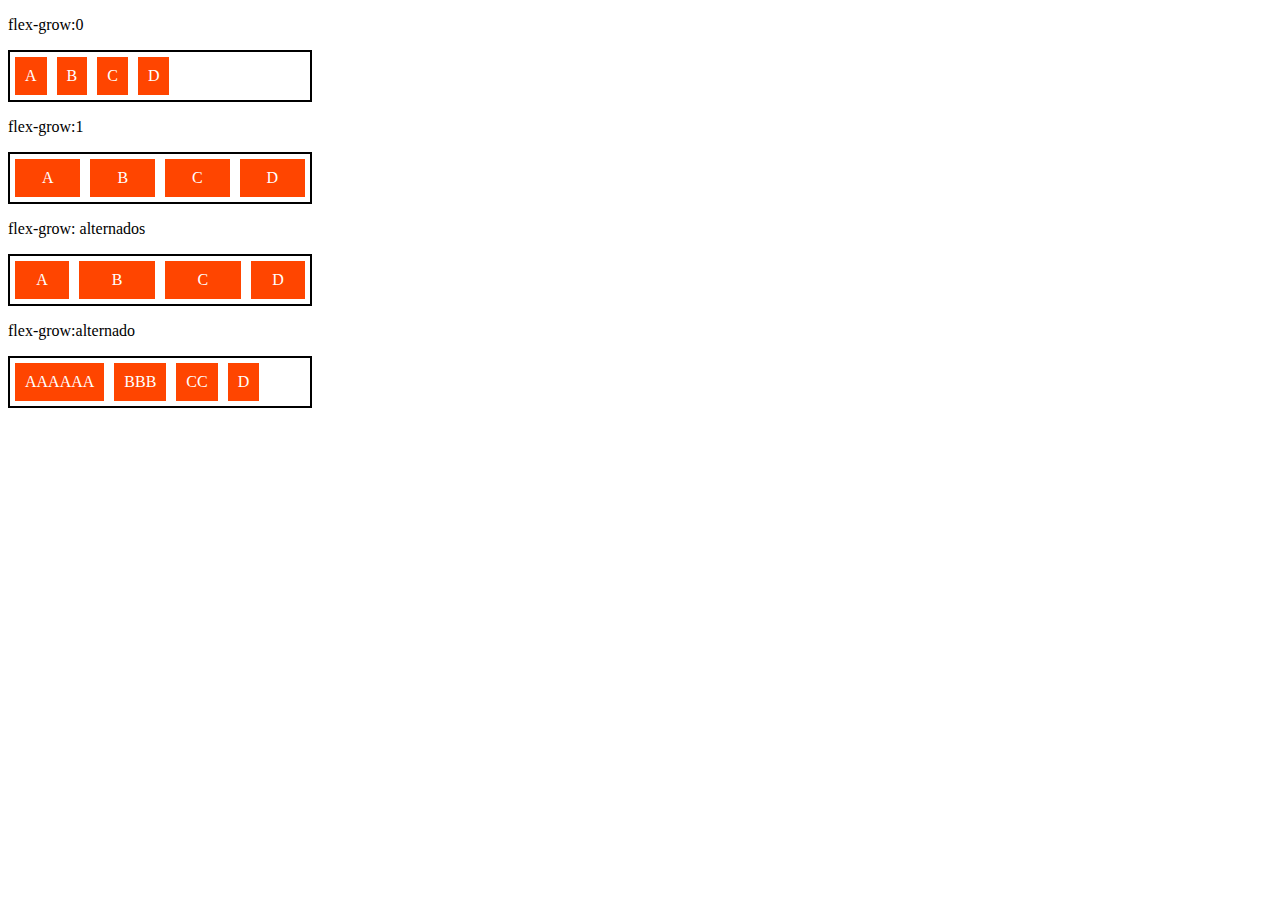
<file: 7-flex-grow.html>
<!DOCTYPE html>
<html lang="en">
<head>
    <meta charset="UTF-8">
    <meta name="viewport" content="width=device-width, initial-scale=1.0">
    <title>Fundamentos - flex grow</title>
    <style>
        .flex-container{
            display: flex;
            border: 2px solid black;
            max-width: 300px;
        }

        .item{
            background-color: orangered;
            margin: 5px;
            padding: 10px;
            text-align: center;
            color: white;
            justify-content: center;
        }

        .fg-0{
            flex-grow: 0;
        }

        .fg-1{
            flex-grow: 1;
        }

        .fg-2{
            flex-grow: 2;
        }

        .fg-3{
            flex-grow: 3;
        }
    </style>
</head>
<body>
    <p>flex-grow:0</p>
    <div class="flex-container">
        <div class="item fg-0">A</div>
        <div class="item fg-0">B</div>
        <div class="item fg-0">C</div>
        <div class="item fg-0">D</div>        
    </div>  

    <p>flex-grow:1</p>
    <div class="flex-container">
        <div class="item fg-1">A</div>
        <div class="item fg-1">B</div>
        <div class="item fg-1">C</div>
        <div class="item fg-1">D</div>        
    </div>

    <p>flex-grow: alternados</p>
    <div class="flex-container">
        <div class="item fg-1">A</div>
        <div class="item fg-2">B</div>
        <div class="item fg-2">C</div>
        <div class="item fg-1">D</div>        
    </div>

    <p>flex-grow:alternado</p>
    <div class="flex-container">
        <div class="item fg-0">AAAAAA</div>
        <div class="item fg-0">BBB</div>
        <div class="item fg-0">CC</div>
        <div class="item fg-0">D</div>        
    </div>
    
</body>
</html>
</file>
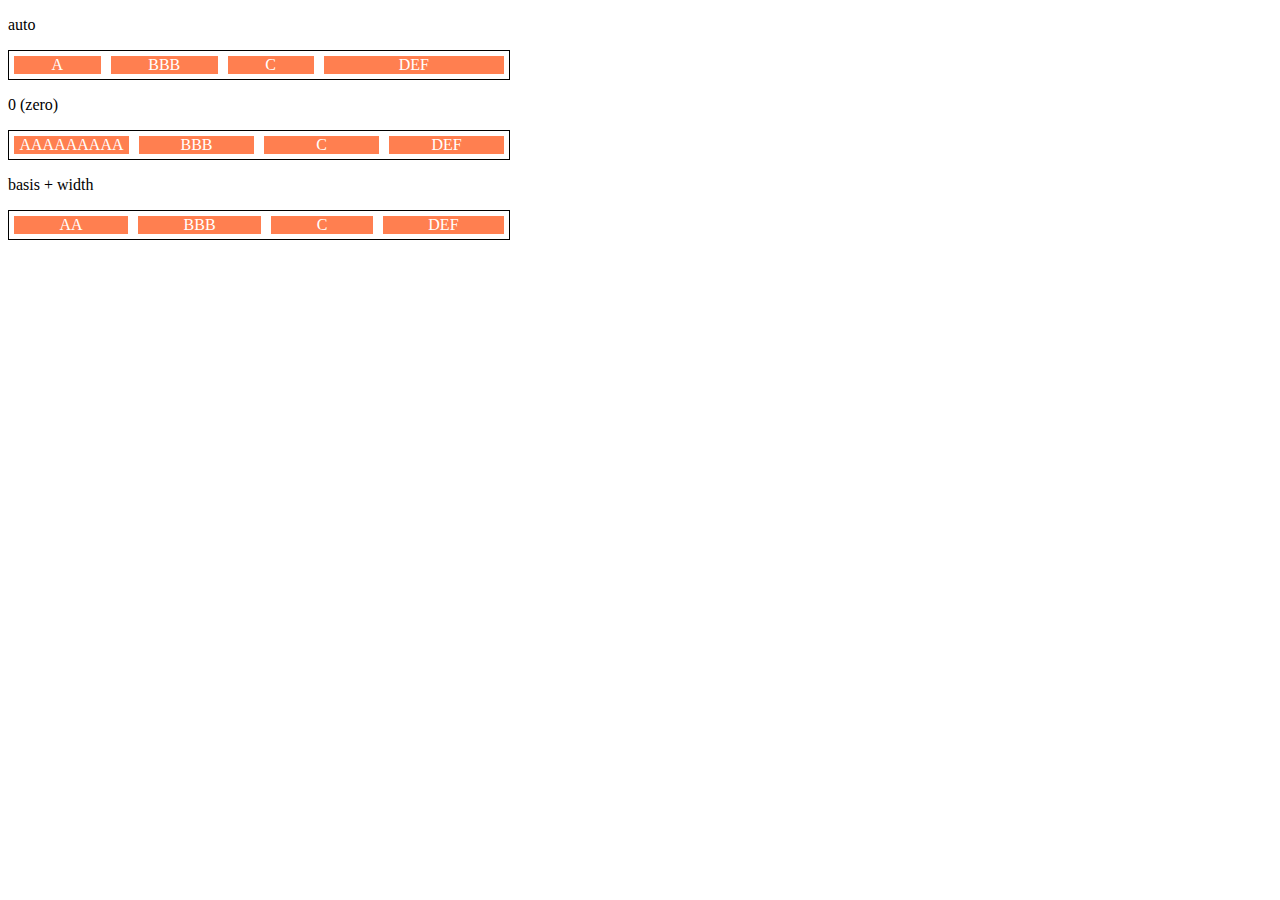
<file: 8-flex-basis.html>
<!DOCTYPE html>
<html lang="en">
<head>
    <meta charset="UTF-8">
    <meta name="viewport" content="width=device-width, initial-scale=1.0">
    <title>Fundamentos - flex basis</title>

    <style>
        .flex-container{
            max-width: 500px;
            border: 1px solid black;
            display: flex;
        }

        .items{
            background-color: coral;
            color: white;
            text-align: center;
            margin: 5px;
        }
        .bauto{
            flex-basis: auto;
        }

        .fg-0{
            flex-grow: 0;
        }

        .fg-1{
            flex-grow: 1;
        }

        .fg-2{
            flex-grow: 2;
        }

        .b-0{
            flex-basis: 0;
        }
    </style>
</head>
<body>
    <p>auto</p>
    <div class="flex-container">
        <div class="items bauto fg-1">A</div>
        <div class="items bauto fg-1">BBB</div>
        <div class="items bauto fg-1">C</div>
        <div class="items bauto fg-2">DEF</div>
    </div>

    <p>0 (zero)</p>
    <div class="flex-container">
        <div class="items b-0 fg-1">AAAAAAAAA</div>
        <div class="items b-0 fg-1">BBB</div>
        <div class="items b-0 fg-1">C</div>
        <div class="items b-0 fg-1">DEF</div>
    </div>

    <p>basis + width</p>
    <div class="flex-container">
        <div class="items w100 fg-2">AA</div>
        <div class="items w100 fg-2">BBB</div>
        <div class="items w100 fg-2">C</div>
        <div class="items w100 fg-2">DEF</div>
    </div>
    
</body>
</html>
</file>
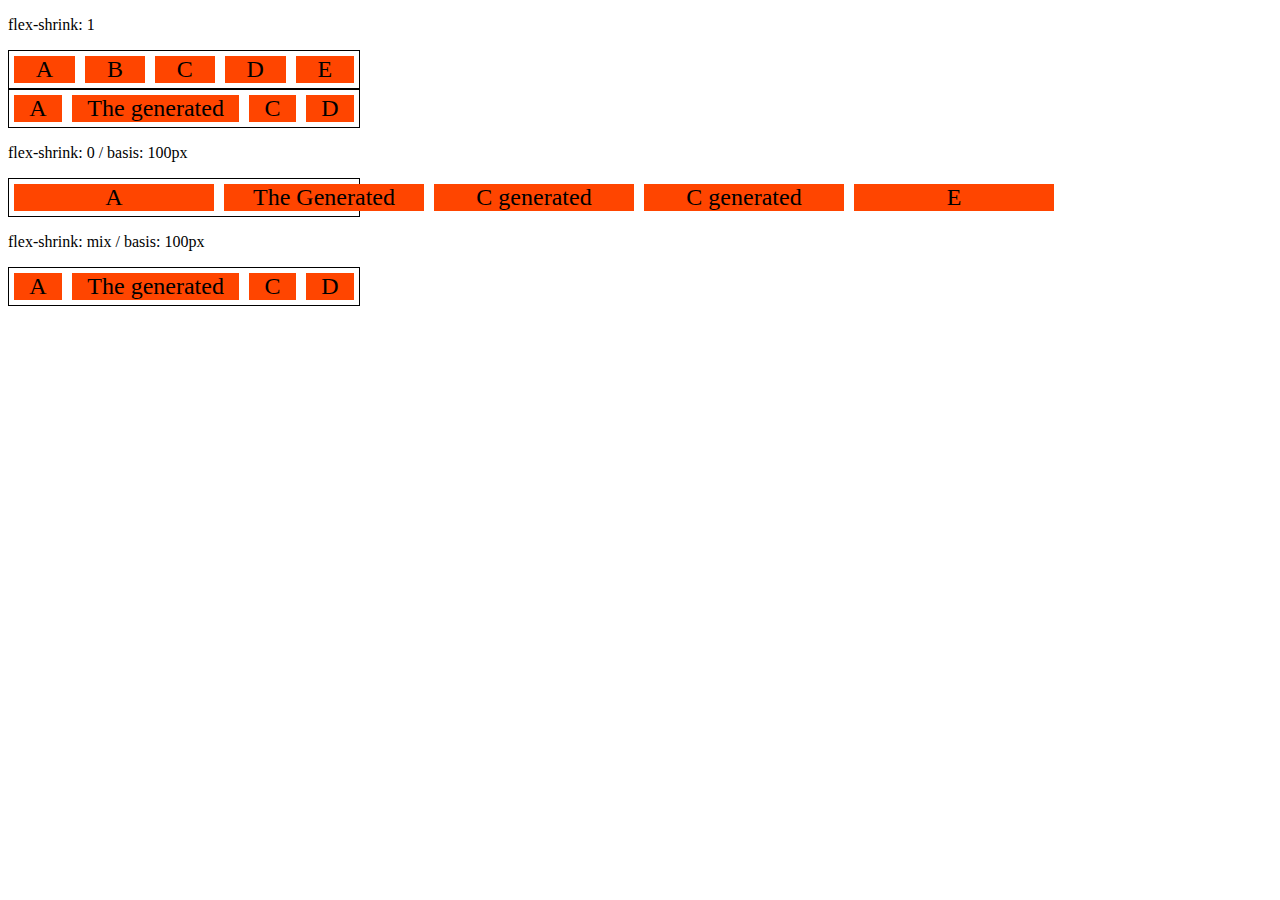
<file: 9-flex-shrink.html>
<!DOCTYPE html>
<html lang="en">
<head>
    <meta charset="UTF-8">
    <meta name="viewport" content="width=device-width, initial-scale=1.0">
    <title>Fundamentos - flex shrink</title>
    <style>
        .flex-container{
            display: flex;
            border: 1px solid black;
            max-width: 350px;
        }

        .item{
            background-color: orangered;
            font-size: 24px;
            text-align: center;
            margin: 5px;
        }

        .s-1{
            flex-shrink: 1;
        }

        .fg-1{
            flex-grow: 1;
        }

        .s-0{
            flex-shrink: 0;
            flex-basis: 200px;
        }

        .s-2{
            flex-shrink: 2;
        }

        .s-3{
            flex-shrink: 3;
        }
    </style> 
</head>
<body>
    <p>flex-shrink: 1</p>
    <div class="flex-container">
        <div class="item s-1 fg-1">A</div>
        <div class="item s-1 fg-1">B</div>
        <div class="item s-1 fg-1">C</div>
        <div class="item s-1 fg-1">D</div>
        <div class="item s-1 fg-1">E</div>
    </div>
    <div class="flex-container">
        <div class="item s-1 fg-1">A</div>
        <div class="item s-1 fg-1">The generated</div>
        <div class="item s-1 fg-1">C</div>
        <div class="item s-1 fg-1">D</div>
    </div>

    <p>flex-shrink: 0 / basis: 100px</p>
    <div class="flex-container">
        <div class="item s-0 fg-1">A</div>
        <div class="item s-0 fg-1">The Generated</div>
        <div class="item s-0 fg-1">C generated</div>
        <div class="item s-0 fg-1">C generated</div>
        <div class="item s-0 fg-1">E</div>
    </div>

    <p>flex-shrink: mix / basis: 100px</p>
    <div class="flex-container">
        <div class="item s-1 fg-1">A</div>
        <div class="item s-2 fg-1">The generated</div>
        <div class="item s-2 fg-1">C</div>
        <div class="item s-3 fg-1">D</div>
    </div>   
</body>
</html>
</file>
<file: style.css>
*{
    margin: 0;
    padding: 0;
    font-family: 'Open Sans', sans-serif;
}

ul{
    list-style: none;
    margin: 0;
    padding: 0;
}
 
ul li a{
    text-decoration: none;
}

div img{
    display: block;
    width: 100%;
}

.flex-container{
    display: flex;
    max-width: 992px;
    margin: auto;
    width: 100%; 
    min-width: 320px;
}

header{
    background-color: #122A57;
    height: 100px;
    display: flex;
    align-items: center;
    color: #fff;
}

header .list-items{
    display: flex;
    max-width: 260px;
    width: 100%;
    justify-content: space-between;
    align-items: center;

}

.list-items li a{
    color: #fff;
}
  
header .menu{
    justify-content: space-between;
}

.apresentacao{
    height: 100vh;
    align-items: center;
    justify-content: space-between;
}

.apresentacao .texto-apresentacao{
    min-height: 200px;
}

.texto-apresentacao h1{
    color: #122A57;
    font-size: 48px;
    margin-bottom: 10px;
}

.btn{
    background-color: #122A57;
    color: #fff;
    text-align: center;
    border-radius: 30px;   
    width: 220px;
    display: block;
    text-decoration: none;
    height: 50px;
    line-height: 50px;
    margin-top: 10px;
    margin-bottom: 10px; 
}   

#quem-somos{
    flex-direction: row-reverse;
    align-items: center;
    justify-content: space-between;
}


#quem-somos h2{
  font-size: 32px;
  color: #122A57;
  display: flex;
  margin-bottom: 20px
}

#quem-somos h2::before{
    content: "";
    height: 50px;
    width: 5px;
    margin-right:5px;
    background-color: #122A57;
    position: relative;
}


#quem-somos p{
    margin-bottom: 10px;
    width: 90%;
}

#quem-somos img{
    min-width: 420px;
}

.container-externo{
    background-color: #122A57;
    width: 100%;
}

#servicos{
    flex-direction: column;
    padding-top: 50px;
    padding-bottom: 100px;
}

#servicos h2{
    color: #fff;
    font-size: 32px;
    margin-bottom: 20px;
}

.list-servicos{
    display: flex;
    justify-content: space-between;
}

.list-servicos .item-servico{
    text-align: center;   
}

.item-servico a{
    width: 220px;
    background-color: #fff;
    border-radius: 30px;
    height: 50px;
    text-align: center;
    margin-top: 20px;
    line-height: 50px;
    padding: 5px 10px;
    color: #122A57;
    font-size: 12px;
    text-decoration: none;
    font-weight: 700;
}


.item-servico p{ 
    font-weight: 700;
    font-size: 18px;
    color: #fff;
    margin-top: 20px;
}

.item-servico img{
    width: 80%;
    margin: auto;
}

#planos{
    flex-direction: column ;
    min-height: 100vh;
    padding-top: 50px;
}

#planos h2{
    font-size: 32px;
}

.list-planos{
    display: flex; 
    align-items: flex-end;
    justify-content: space-between;
}

.item-plano{
    flex: 1;
    border: 5px solid #122A57;
    margin-right: 20px;
    padding: 10px;
    max-width: 240px;
}

.item-plano .btn{
    margin: auto;
    margin-bottom: 20px;
}

.item-plano h3{
    font-size: 24px;
    display: flex;  
    flex-direction: column;
    text-align: center;
    margin-top: 20px;
}

.item-plano h3::after{
    content: "";
    background-color: #122A57;
    width: 100%;
    height: 3px;
    margin-top: 20px;
    margin-bottom: 10px;
}

.item-plano ul{
    padding: 10px 20px;
    display: flex;
    flex-direction: column;
    margin-bottom: 10px;
}

.item-plano ul li{
    display: flex;
    flex-wrap: nowrap;
    align-items: center;
}

.item-plano ul li::before{
    content: "";
    width: 10px;
    height: 10px;
    background-color: #122A57;
    margin-right: 5px;
}

footer{
    background-color: #122A57;
    height: 70;
    display: flex;
    align-items: center;
}

footer .footer{
    justify-content: space-between;
    color: #fff;
}

/* mobile */
@media(max-width: 992px){
    .flex-container{
        flex-direction: column;
    }


    .apresentacao{
        flex-direction: column-reverse;
    }

    .apresentacao .texto-apresentacao{
        width: 100%;
    }

    #quem-somos{
        flex-direction: column-reverse;
    }

    #quem-somos img{
        min-width: 320px;
        margin: auto;
    }

    .list-servicos{
        flex-direction: column;
    }

    .item-servico img{
        width: 50%;
        margin: auto;
    }

    .list-planos{
        flex-direction: column;
        align-items: flex-start;
        margin-bottom: 20px;
    }

    .list-planos .item-plano{
        max-width: 90%;
        margin: auto;
        width: 100%;
        margin-bottom: 20px;
    }
}
</file>
